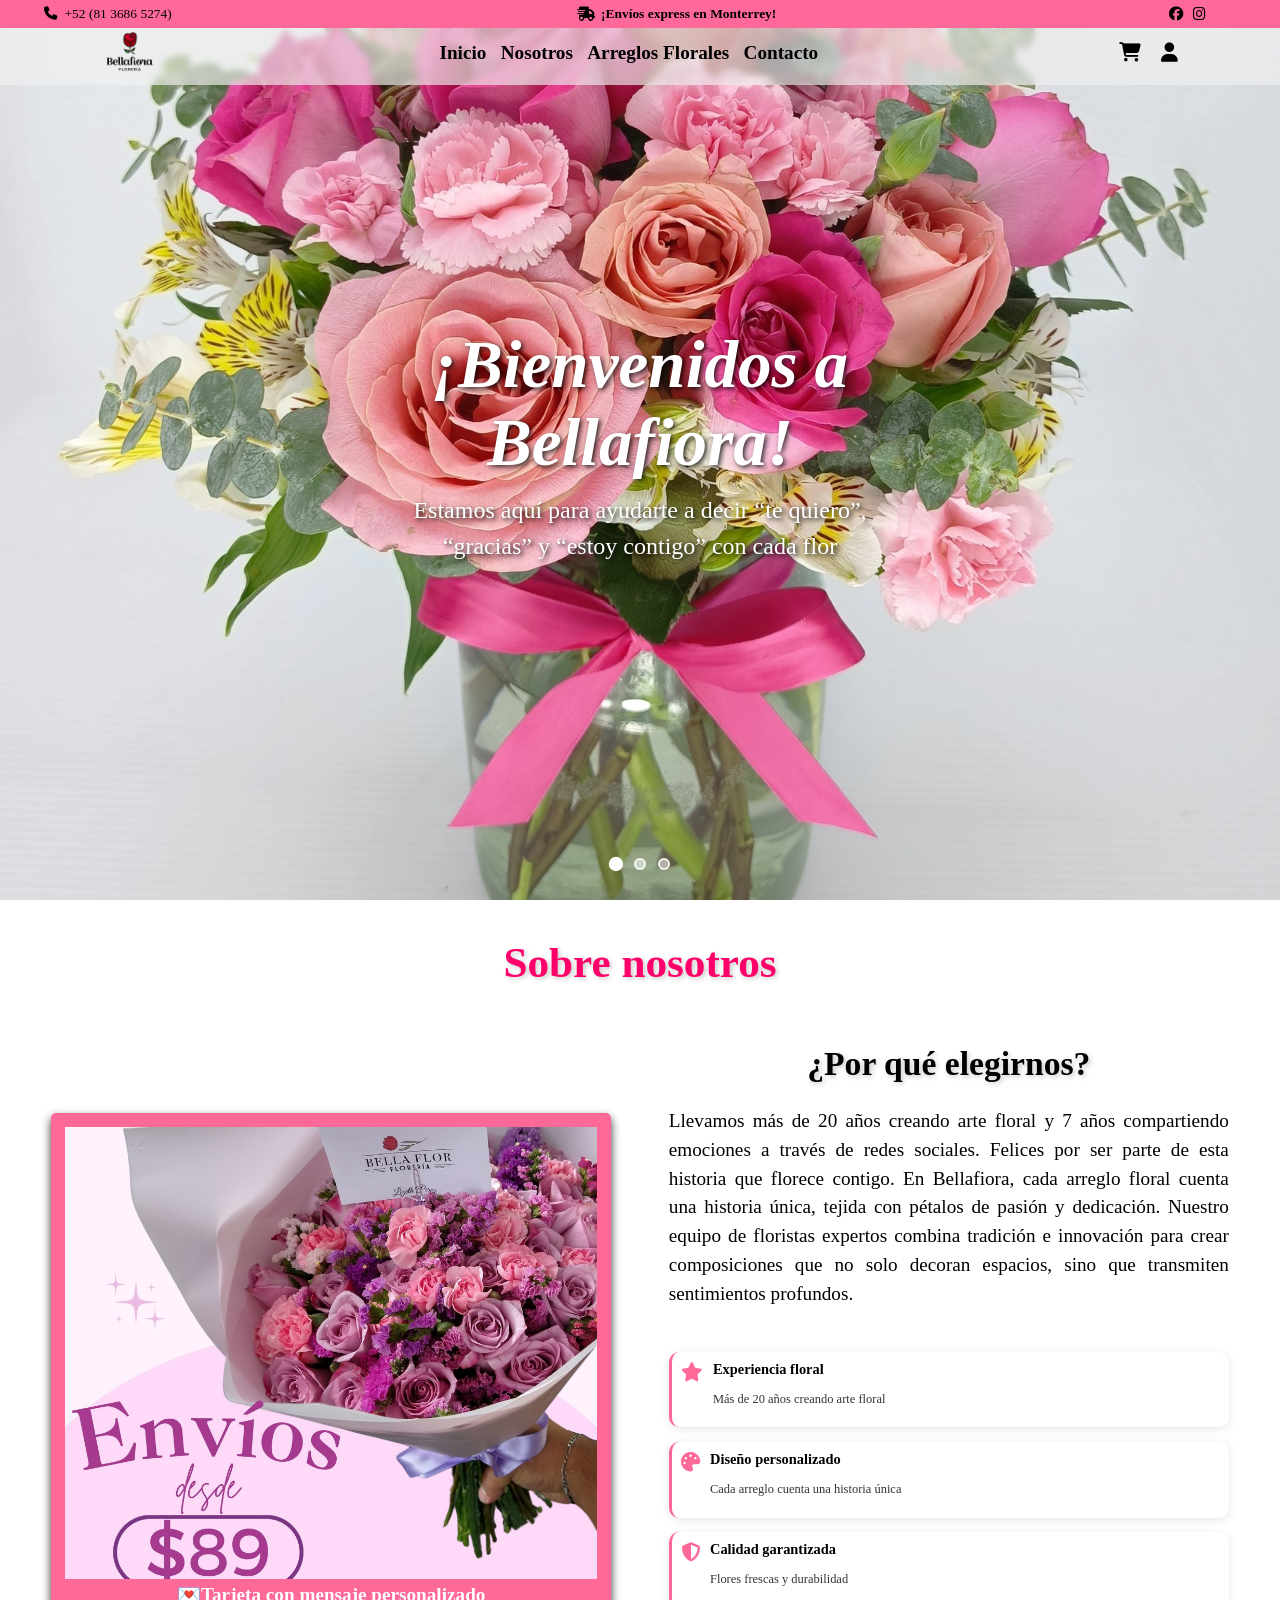
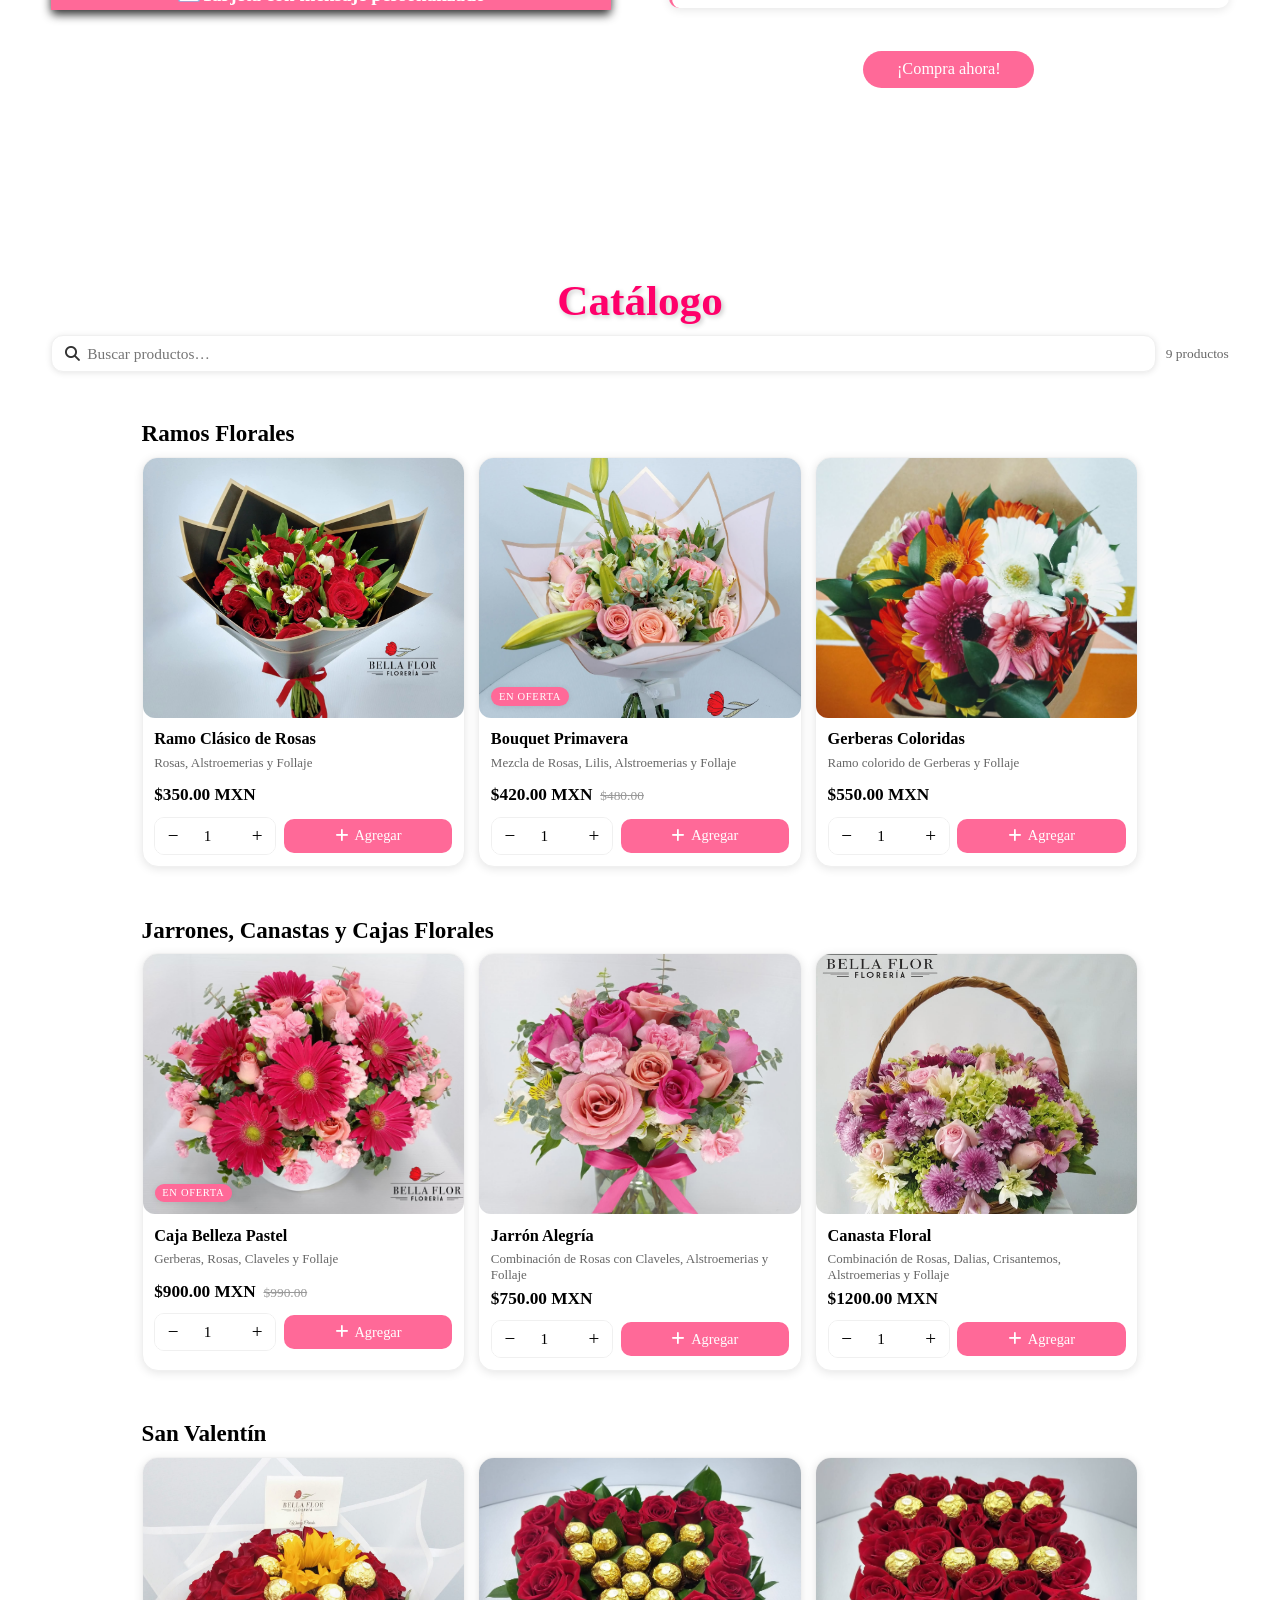
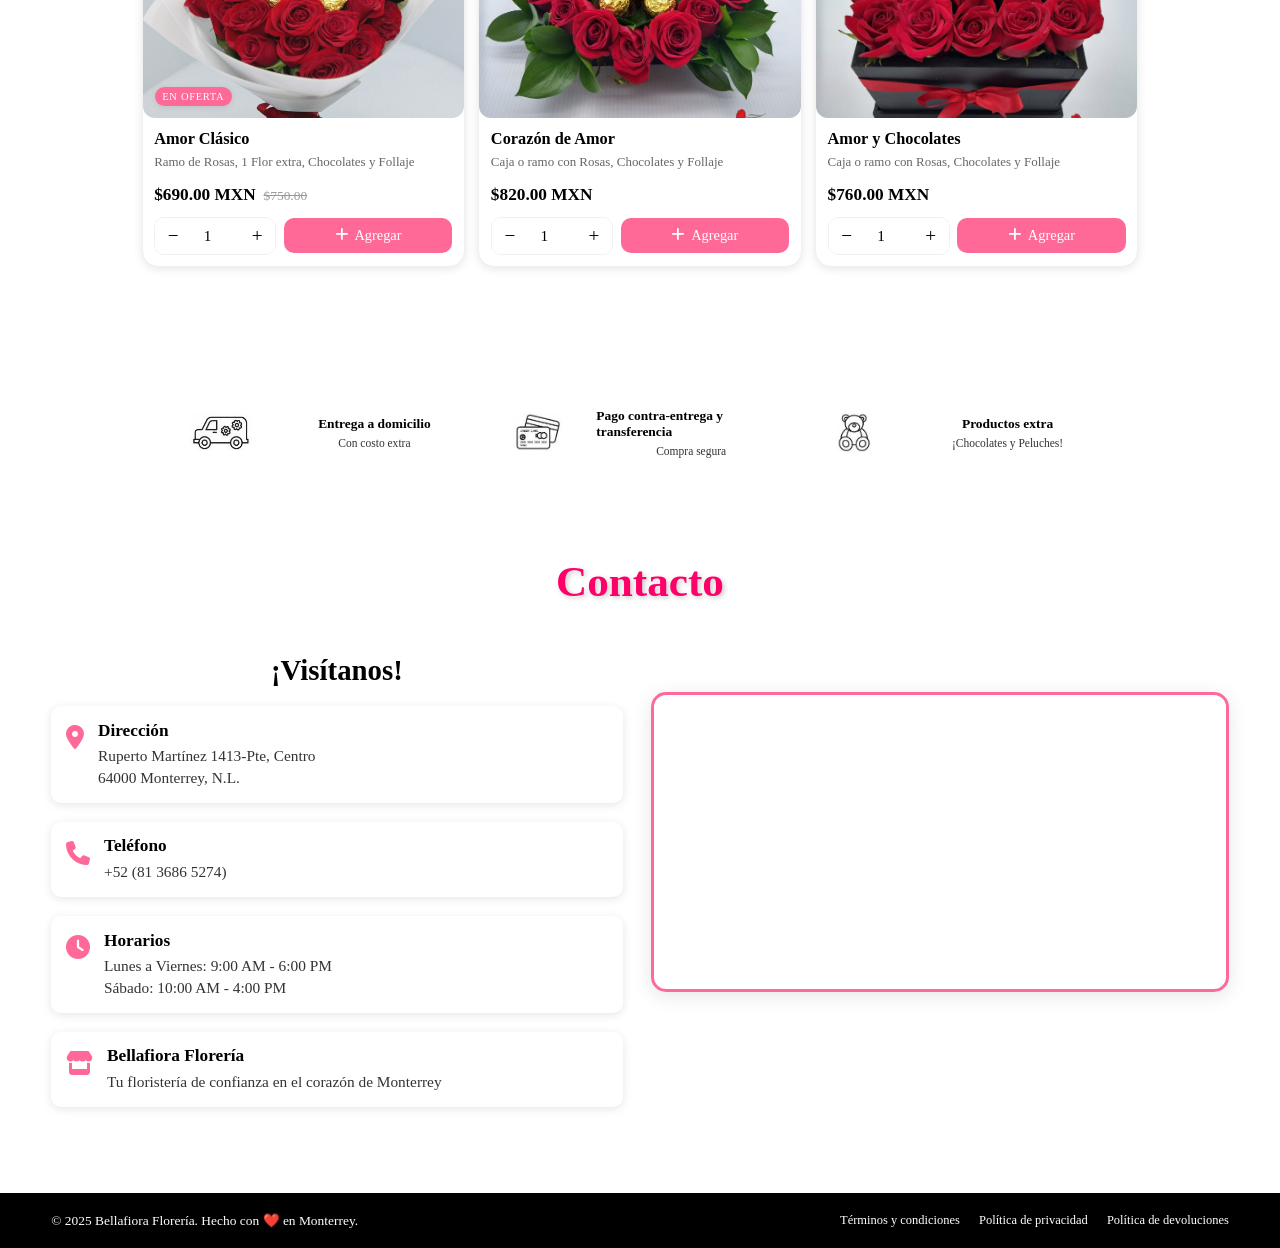
<file: index.html>
<!DOCTYPE html>
<html lang="es">
<head>
  <meta charset="UTF-8">
  <meta name="viewport" content="width=device-width, initial-scale=1.0">
  <title>Bellafiora | Florería</title>
  <link rel="icon" type="image/svg+xml" href="Imágenes/Inicio/Bellafiora_logo.png">
  <link rel="stylesheet" href="https://cdnjs.cloudflare.com/ajax/libs/font-awesome/6.7.2/css/all.min.css">
  <!-- CSS combinados -->
  <link rel="stylesheet" href="CSS/inicio.css">
  <link rel="stylesheet" href="CSS/catalago.css">
  <!-- JS combinados -->
  <script src="JS/inicio.js" defer></script>
  <script src="JS/catalogo.js" defer></script>
  <script src="JS/carrito.js" defer></script>
  <script src="JS/auth.js" defer></script>
  <link rel="stylesheet" href="CSS/auth.css">

</head>
<!-- MODAL LOGIN / REGISTRO -->
<div class="auth-modal hidden" id="authModal">
  <div class="auth-modal-backdrop"></div>

  <div class="auth-modal-dialog">
    <button class="auth-close" id="authCloseBtn" type="button">
      <i class="fas fa-times"></i>
    </button>

    <h2 class="auth-title">Mi cuenta</h2>

    <div class="auth-tabs">
      <button class="auth-tab auth-tab-active" data-auth-tab="login">Iniciar sesión</button>
      <button class="auth-tab" data-auth-tab="signup">Crear cuenta</button>
    </div>

    <!-- LOGIN -->
    <form id="loginForm" class="auth-form auth-form-active">
      <div class="auth-group">
        <label for="loginEmail">Correo electrónico</label>
        <input type="email" id="loginEmail" placeholder="ejemplo@correo.com" required>
      </div>
      <div class="auth-group">
        <label for="loginPassword">Contraseña</label>
        <input type="password" id="loginPassword" placeholder="Tu contraseña" required>
      </div>
      <p class="auth-msg" id="loginMsg"></p>
      <button type="submit" class="auth-btn-primary">Entrar</button>
    </form>

    <!-- SIGN UP -->
    <form id="signupForm" class="auth-form">
      <div class="auth-group">
        <label for="signupName">Nombre completo</label>
        <input type="text" id="signupName" placeholder="Ej: María García López" required>
      </div>
      <div class="auth-group">
        <label for="signupEmail">Correo electrónico</label>
        <input type="email" id="signupEmail" placeholder="ejemplo@correo.com" required>
      </div>
      <div class="auth-group">
        <label for="signupPassword">Contraseña</label>
        <input type="password" id="signupPassword" placeholder="Mínimo 6 caracteres" required>
      </div>
      <p class="auth-msg" id="signupMsg"></p>
      <button type="submit" class="auth-btn-primary">Crear cuenta</button>
    </form>
  </div>
</div>

<body class="inicio">
<body>
  <!-- BANNER SUPERIOR -->
  <div class="banner">
    <div class="banner-content">
      <div class="content-info">
        <p><i class="fa-solid fa-phone"></i> +52 (81 3686 5274)</p>
      </div>
      <p class="envio-express"><i class="fas fa-shipping-fast"></i> ¡Envíos express en Monterrey!</p>
      <div class="social-links">
        <a href="https://www.facebook.com/share/1H35dWxqw6/" class="btn-social-link"><i class="fa-brands fa-facebook"></i></a>
        <a href="https://www.instagram.com/bellafioramty?igsh=MW5zd25jbzZoNHFjeA==" class="btn-social-link"><i class="fa-brands fa-instagram"></i></a>
      </div>
    </div>
  </div>

  <!-- MENÚ Y NAVEGACIÓN -->
  <header>
    <input type="checkbox" id="toggler">
    <label for="toggler" class="fas fa-bars"></label>

    <a href="#home" class="logofloreria"><img src="Imágenes/Inicio/Bellafiora_logo.png"></a>

    <nav class="navbar">
      <a href="#home">Inicio</a>
      <a href="#about">Nosotros</a>

      <div class="dropdown">
        <button class="dropdown-btn" type="button" aria-expanded="false">Arreglos Florales</button>
        <div class="dropdown-content" role="menu">
          <a href="#ramos-florales" role="menuitem">Ramos Florales</a>
          <a href="#jarrones-canastas-y-cajas-florales" role="menuitem">Jarrones, Canastas y Cajas Florales</a>
          <a href="#san-valentin" role="menuitem">San Valentín</a>
        </div>
      </div>

      <a href="#Contacto">Contacto</a>
    </nav>

 <div class="icons">
  <a id="cart-icon" href="carrito.html" class="fas fa-shopping-cart" aria-label="Carrito">
    <span id="cartBadge"></span>
  </a>
  <a href="#" class="fas fa-user" aria-label="Cuenta" id="headerUserBtn"></a>
  <span id="headerUserLabel" style="display:none; font-size:1.4rem; margin-left:0.5rem;"></span>
  <button id="logoutBtn" style="display:none; font-size:1.2rem; margin-left:0.5rem; background:none; border:none; cursor:pointer;">
    Cerrar sesión
  </button>
</div>



  </header>

  <!-- INICIO SECTION -->
  <section class="home" id="home">
    <div class="carousel-background">
      <div class="slide active">
        <img src="Imágenes/Inicio/Fondo 1.jpg" alt="Fondo 1 arreglos florales">
      </div>
      <div class="slide">
        <img src="Imágenes/Inicio/Fondo 2.jpg" alt="Fondo 2 arreglos florales">
      </div>
      <div class="slide">
        <img src="Imágenes/Inicio/Fondo 3.jpg" alt="Fondo 3 arreglos florales">
      </div>
    </div>
    <div class="carousel-indicators">
      <span class="indicator active" data-slide="0"></span>
      <span class="indicator" data-slide="1"></span>
      <span class="indicator" data-slide="2"></span>
    </div>

    <div class="content">
      <h3><em>¡Bienvenidos a Bellafiora!</em></h3>
      <p>Estamos aquí para ayudarte a decir “te quiero”, “gracias” y “estoy contigo” con cada flor</p>
    </div>
  </section>

  <!-- NOSOTROS SECTION -->
  <section class="about" id="about">
    <h1 class="heading"><span>Sobre nosotros</span></h1>
    <div class="row">
      <div class="imagen-container">
        <img src="Imágenes/Inicio/Ramo de flores.jpg">
        <h3>💌Tarjeta con mensaje personalizado</h3>
      </div>
      <div class="content">
        <h3>¿Por qué elegirnos?</h3>
        <p>Llevamos más de 20 años creando arte floral y 7 años compartiendo emociones a través de redes sociales.
        Felices por ser parte de esta historia que florece contigo. En Bellafiora, cada arreglo floral cuenta una historia única, tejida con pétalos de pasión y dedicación. 
        Nuestro equipo de floristas expertos combina tradición e innovación para crear composiciones que no solo decoran espacios, sino que transmiten sentimientos profundos.
        </p>

        <div class="features-list">
          <div class="feature-item">
            <i class="fas fa-star"></i>
            <div class="feature-text">
              <strong>Experiencia floral</strong>
              <span>Más de 20 años creando arte floral</span>
            </div>
          </div>
          <div class="feature-item">
            <i class="fas fa-palette"></i>
            <div class="feature-text">
              <strong>Diseño personalizado</strong>
              <span>Cada arreglo cuenta una historia única</span>
            </div>
          </div>
          <div class="feature-item">
            <i class="fas fa-shield-alt"></i>
            <div class="feature-text">
              <strong>Calidad garantizada</strong>
              <span>Flores frescas y durabilidad</span>
            </div>
          </div>
        </div>

        <a href="#catalogo" class="btn">¡Compra ahora!</a>
      </div>
    </div>
  </section>

  <!-- CATÁLOGO SECTION -->
  <main class="catalogo" id="catalogo">
    <h1 class="page-title">Catálogo</h1>

    <div class="catalogo-toolbar">
      <div class="buscador" role="search">
        <i class="fa-solid fa-magnifying-glass"></i>
        <input id="searchInput" type="search" placeholder="Buscar productos…" aria-label="Buscar productos" />
      </div>
      <div class="toolbar-meta">
        <span id="countLabel">0 productos</span>
      </div>
    </div>

    <div class="catalogo-layout">
      <section id="productGrid" aria-live="polite" aria-busy="false">
        <!-- Tarjetas por JS -->
      </section>
    </div>
  </main>

  <!-- TEMPLATE DE TARJETA -->
  <template id="tplCard">
    <article class="card">
      <div class="card-img-wrap">
        <img class="card-img" alt="" />
        <span class="badge-oferta" hidden>EN OFERTA</span>
      </div>
      <div class="card-body">
        <h4 class="card-title"></h4>
        <p class="card-desc"></p>
        <div class="card-price-row">
          <span class="card-price"></span>
          <span class="card-price-old" hidden></span>
        </div>
        <div class="card-cta">
          <div class="qty" aria-label="Cantidad">
            <button class="qty-btn" data-act="minus" aria-label="Disminuir">−</button>
            <input class="qty-input" type="number" min="1" value="1" inputmode="numeric" aria-label="Cantidad" />
            <button class="qty-btn" data-act="plus" aria-label="Aumentar">+</button>
          </div>
          <button class="btn-add" type="button"><i class="fa-solid fa-plus"></i> Agregar</button>
        </div>
      </div>
    </article>
  </template>

  <!-- ICONOS - ENVÍO, PAGO Y PRODUCTOS EXTRA -->
  <section class="icons-container">
    <div class="icons">
      <img src="Imágenes/Inicio/icono 1.jpg" alt="Entrega a domicilio">
      <div class="content-info">
        <h3>Entrega a domicilio</h3>
        <span>Con costo extra</span>
      </div>
    </div>
    <div class="icons">
      <img src="Imágenes/Inicio/icono 2.jpg" alt="Pago contra-entrega y transferencia">
      <div class="content-info">
        <h3>Pago contra-entrega y transferencia</h3>
        <span>Compra segura</span>
      </div>
    </div>
    <div class="icons">
      <img src="Imágenes/Inicio/icono 3.jpg" alt="Productos extra">
      <div class="content-info">
        <h3>Productos extra</h3>
        <span>¡Chocolates y Peluches!</span>
      </div>
    </div>
  </section>

  <!-- CONTACTO SECTION -->
  <section class="contact" id="Contacto">
    <h1 class="heading"><span>Contacto</span></h1>
    <div class="row">
      <div class="contact-info">
        <h3>¡Visítanos!</h3>
        <div class="info-item">
          <i class="fas fa-map-marker-alt"></i>
          <div>
            <strong>Dirección</strong>
            <p>Ruperto Martínez 1413-Pte, Centro<br>64000 Monterrey, N.L.</p>
          </div>
        </div>
        <div class="info-item">
          <i class="fas fa-phone"></i>
          <div>
            <strong>Teléfono</strong>
            <p>+52 (81 3686 5274)</p>
          </div>
        </div>
        <div class="info-item">
          <i class="fas fa-clock"></i>
          <div>
            <strong>Horarios</strong>
            <p>Lunes a Viernes: 9:00 AM - 6:00 PM<br>Sábado: 10:00 AM - 4:00 PM</p>
          </div>
        </div>
        <div class="info-item">
          <i class="fas fa-store"></i>
          <div>
            <strong>Bellafiora Florería</strong>
            <p>Tu floristería de confianza en el corazón de Monterrey</p>
          </div>
        </div>
      </div>
      <div class="map-container">
        <iframe 
          src="https://www.google.com/maps/embed?pb=!1m18!1m12!1m3!1d3594.347476052902!2d-100.3221659243217!3d25.67283197718404!2m3!1f0!2f0!3f0!3m2!1i1024!2i768!4f13.1!3m3!1m2!1s0x8662bdf7c2c27c67%3A0x1a3924e90b13f0f8!2sBellafiora%20Florer%C3%ADa!5e0!3m2!1ses!2smx!4v1700000000000!5m2!1ses!2smx" 
          width="100%" height="100%" style="border:0;" allowfullscreen="" loading="lazy" referrerpolicy="no-referrer-when-downgrade">
        </iframe>
      </div>
    </div>
  </section>

<!-- FOOTER -->
  <footer class="checkout-footer">
    <div class="footer-content">
      <p>© 2025 Bellafiora Florería. Hecho con ❤️ en Monterrey.</p>
      <div class="footer-links">
        <a href="#">Términos y condiciones</a>
        <a href="#">Política de privacidad</a>
        <a href="#">Política de devoluciones</a>
      </div>
    </div>
  </footer>

</body>
</html>
</file>
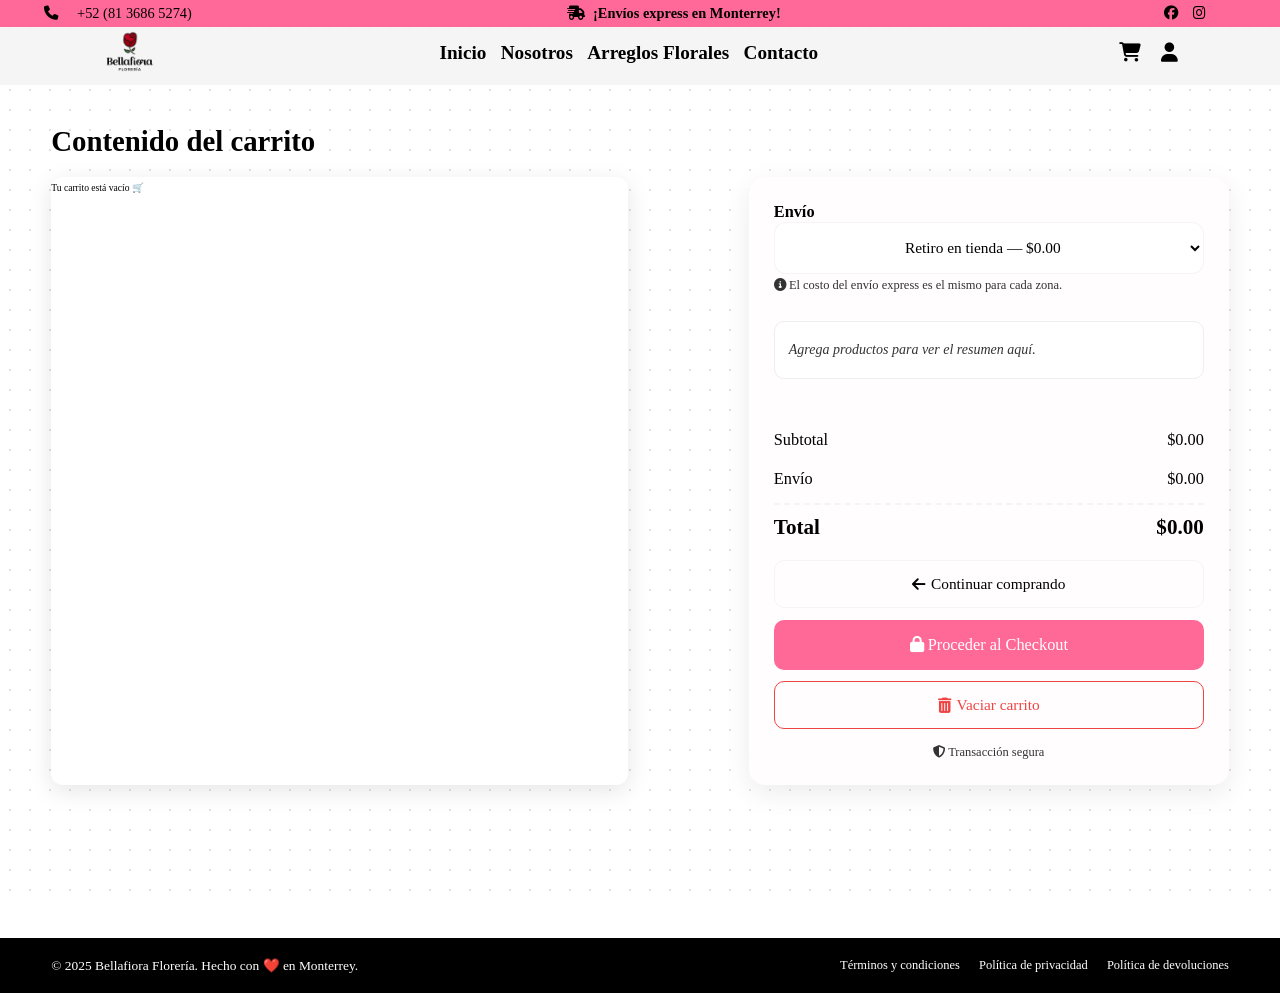
<file: carrito.html>
<!DOCTYPE html>
<html lang="es">
<head>
  <meta charset="UTF-8" />
  <meta name="viewport" content="width=device-width, initial-scale=1.0"/>
  <title>Bellafiora | Carrito</title>
  <link rel="icon" type="image/svg+xml" href="Imágenes/Inicio/Bellafiora_logo.png">
  <link rel="stylesheet" href="https://cdnjs.cloudflare.com/ajax/libs/font-awesome/6.7.2/css/all.min.css">
  <link rel="stylesheet" href="CSS/inicio.css"><!-- tu CSS base -->
  <link rel="stylesheet" href="CSS/carrito.css"><!-- estilos del carrito -->
  <script src="JS/carrito.js" defer></script><!-- lógica del carrito -->
</head>
<body class="carrito">

  <!-- BANNER -->
  <div class="banner">
    <div class="banner-content">
      <div class="content-info">
        <p><i class="fa-solid fa-phone"></i> +52 (81 3686 5274)</p>
      </div>
      <p class="envio-express"><i class="fas fa-shipping-fast"></i> ¡Envíos express en Monterrey!</p>
      <div class="social-links">
        <a href="https://www.facebook.com/share/1H35dWxqw6/" class="btn-social-link"><i class="fa-brands fa-facebook"></i></a>
        <a href="https://www.instagram.com/bellafioramty?igsh=MW5zd25jbzZoNHFjeA==" class="btn-social-link"><i class="fa-brands fa-instagram"></i></a>
      </div>
    </div>
  </div>

  <!-- HEADER -->
  <header>
    <input type="checkbox" id="toggler">
    <label for="toggler" class="fas fa-bars"></label>
    <a href="index.html" class="logofloreria"><img src="Imágenes/Inicio/Bellafiora_logo.png" alt="Bellafiora"></a>

    <nav class="navbar">
      <a href="index.html#home">Inicio</a>
      <a href="index.html#about">Nosotros</a>

      <div class="dropdown">
        <a href="index.html#catalogo" class="dropdown-btn">Arreglos Florales</a>
        <div class="dropdown-content">
          <a href="#">Ramos Florales</a>
          <a href="#">Jarrones, Canastas y Cajas</a>
          <a href="#">San Valentín</a>
        </div>
      </div>
      <a href="index.html#Contacto">Contacto</a>
    </nav>

   <div class="icons">
  <a id="cart-icon" href="carrito.html" class="fas fa-shopping-cart" aria-label="Carrito"></a>
  <a href="#" class="fas fa-user" aria-label="Cuenta" id="headerUserBtn"></a>
  <span id="headerUserLabel" style="display:none; font-size:1.4rem; margin-left:0.5rem;"></span>
  <button id="logoutBtn" style="display:none; font-size:1.2rem; margin-left:0.5rem; background:none; border:none; cursor:pointer;">
    Cerrar sesión
  </button>
</div>

  </header>

  <!-- MAIN: CARRITO -->
  <main class="cart-page">
    <h1 class="cart-title">Contenido del carrito</h1>

    <div class="cart-grid">
      <!-- LISTA DE PRODUCTOS -->
      <section class="cart-items">
        <!-- Los items se inyectan desde JS -->
      </section>

      <!-- RESUMEN / ENVÍO -->
      <aside class="cart-summary">
        <div class="shipping">
          <label for="shippingSelect">Envío</label>
          <select id="shippingSelect">
            <option value="0">Retiro en tienda — $0.00</option>
            <option value="89">Envío express — $89</option>
          </select>
          <small class="shipping-note">
            <i class="fa-solid fa-circle-info"></i>
            El costo del envío express es el mismo para cada zona.
          </small>
        </div>

        <!-- 🔹 Resumen compacto de artículos -->
        <div class="resumen-compacto">
          <ul id="resumen-items" class="resumen-items"></ul>
        </div>

        <div class="totals">
          <div class="row"><span>Subtotal</span><span id="subtotal">$0.00</span></div>
          <div class="row"><span>Envío</span><span id="shipCost">$0.00</span></div>
          <div class="row grand"><span>Total</span><span id="grandTotal">$0.00</span></div>
        </div>

        <div class="actions">
  <a href="index.html#ramos-florales" class="btn-ghost">
    <i class="fa-solid fa-arrow-left"></i> Continuar comprando
  </a>

  <button id="checkout" class="btn-primary">
    <i class="fa-solid fa-lock"></i> Proceder al Checkout
  </button>

  <!-- 🔹 Botón para vaciar carrito -->
  <button id="clearCart" class="btn-ghost btn-clear">
    <i class="fa-solid fa-trash-can"></i> Vaciar carrito
  </button>
</div>


        <div class="secure">
          <i class="fa-solid fa-shield-halved"></i> Transacción segura
        </div>
      </aside>
    </div>
  </main>

  <!-- FOOTER -->
  <footer class="checkout-footer">
    <div class="footer-content">
      <p>© 2025 Bellafiora Florería. Hecho con ❤️ en Monterrey.</p>
      <div class="footer-links">
        <a href="#">Términos y condiciones</a>
        <a href="#">Política de privacidad</a>
        <a href="#">Política de devoluciones</a>
      </div>
    </div>
  </footer>
  
</body>
</html>
</file>
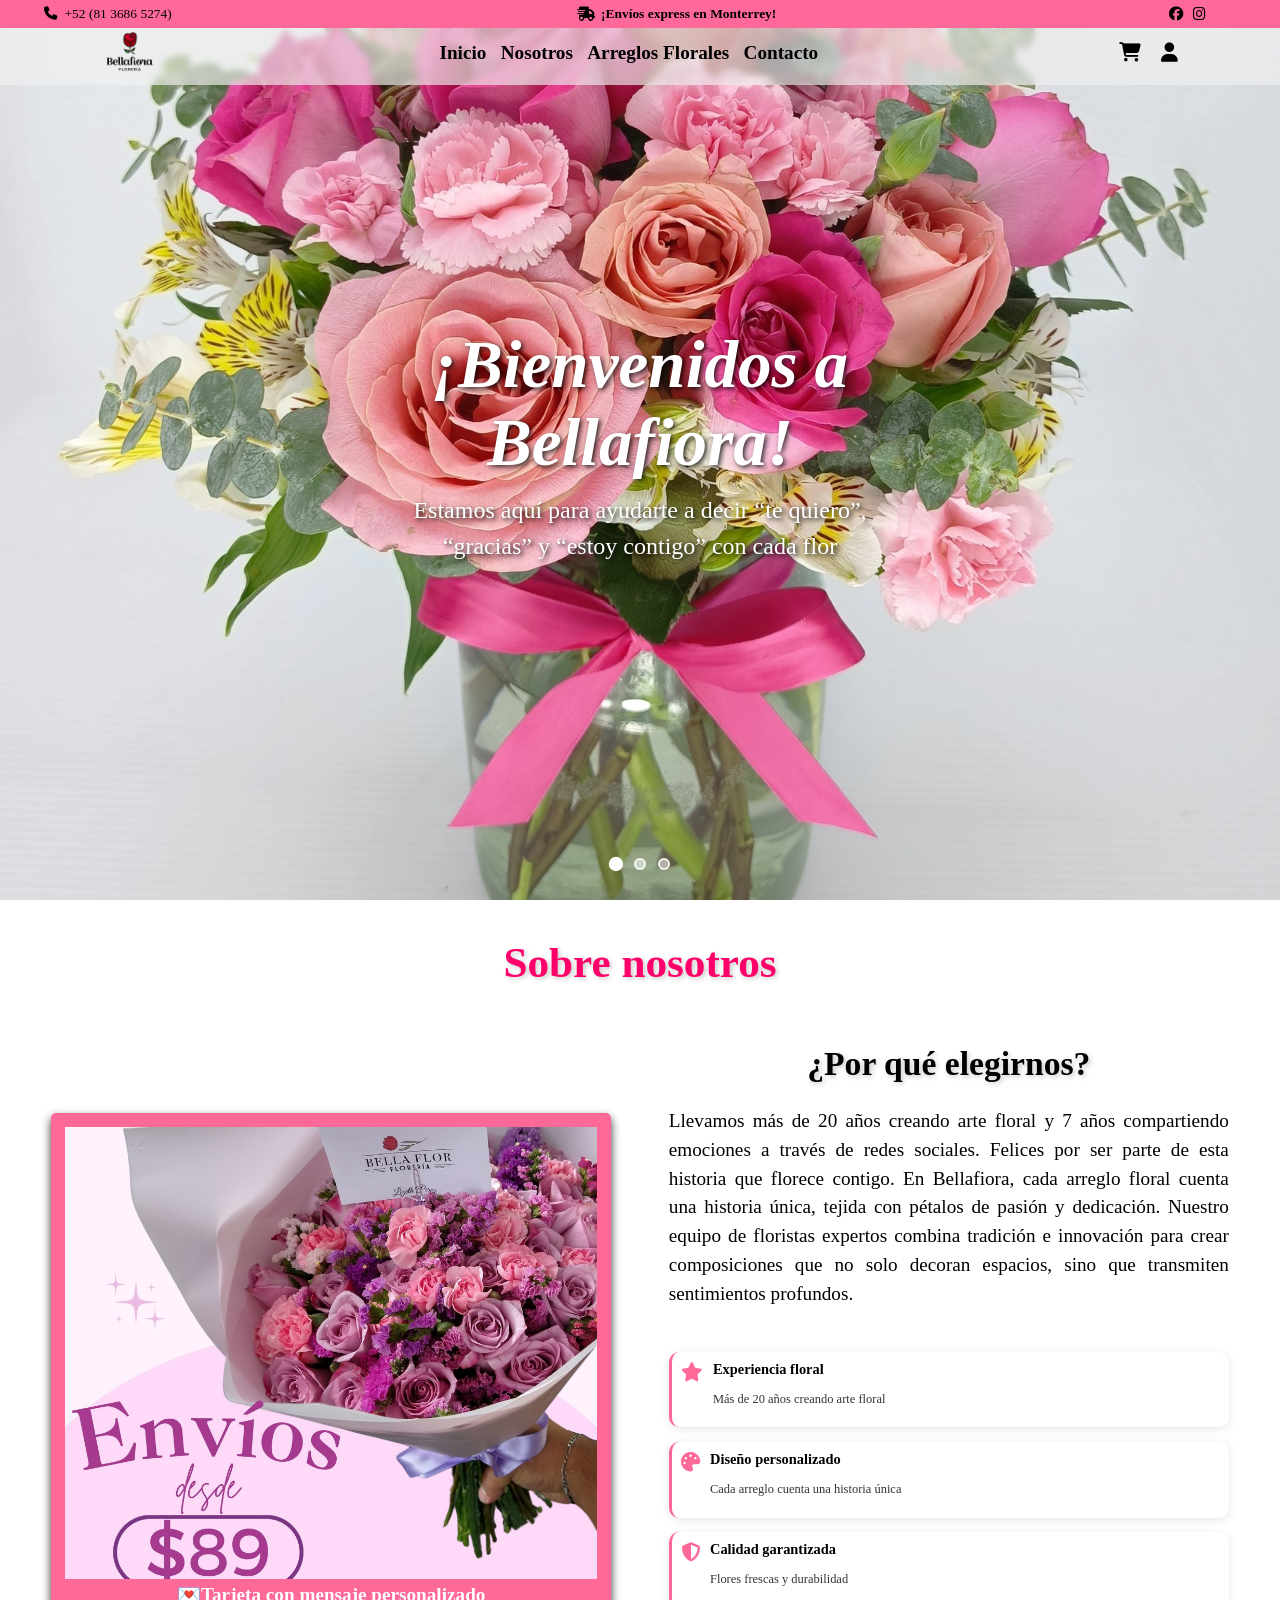
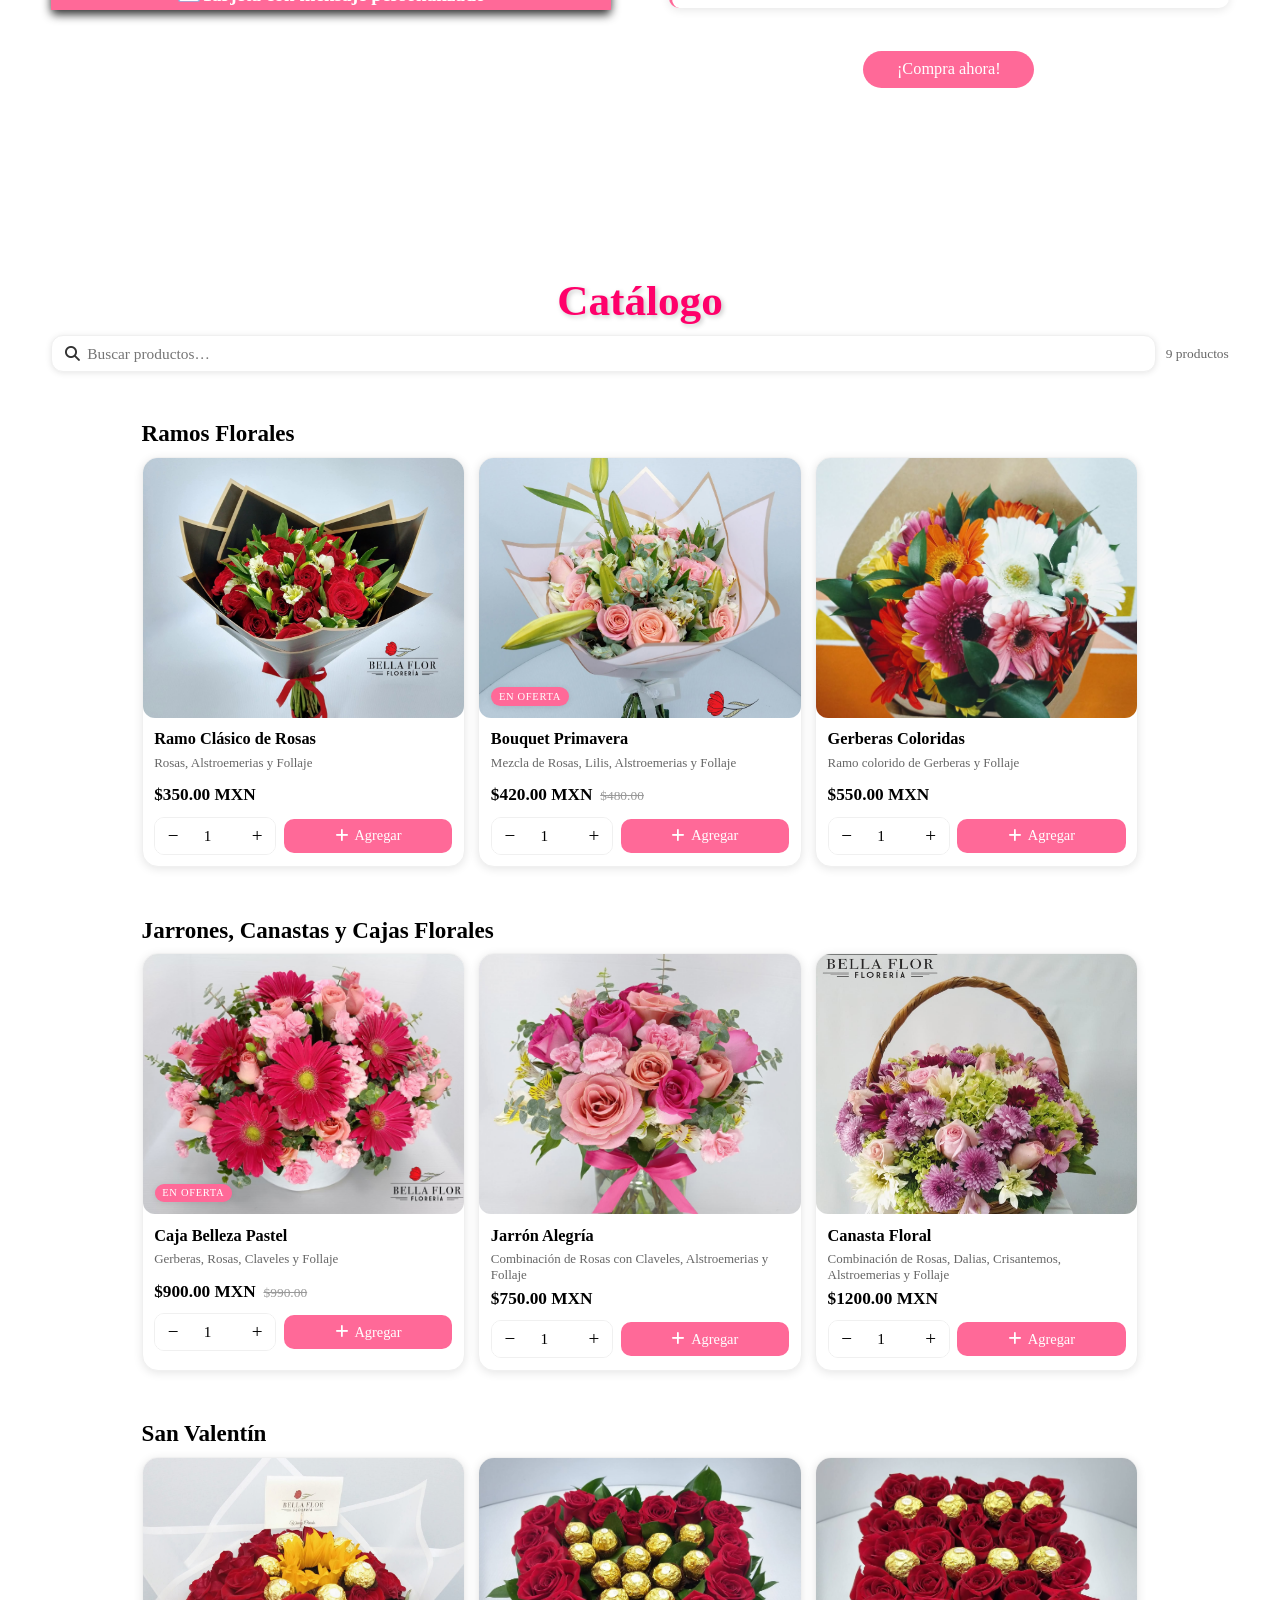
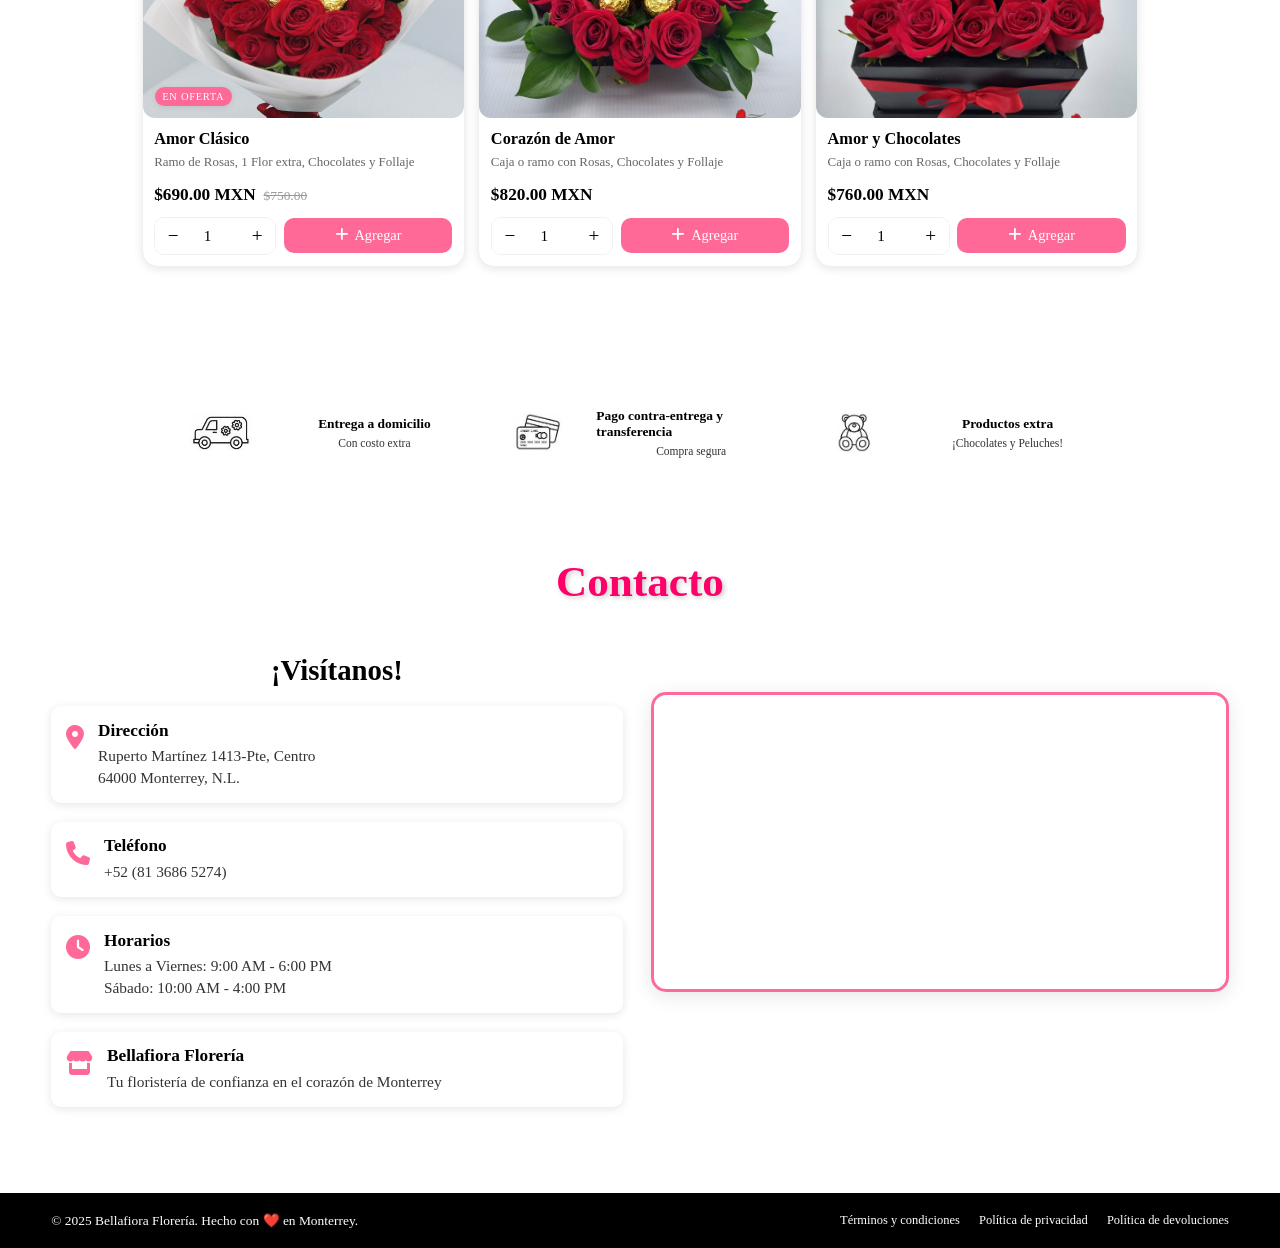
<file: checkout.html>
<!DOCTYPE html>
<html lang="es">
<head>
  <meta charset="UTF-8" />
  <meta name="viewport" content="width=device-width, initial-scale=1.0"/>
  <title>Bellafiora | Checkout</title>
  <link rel="icon" type="image/svg+xml" href="Imágenes/Inicio/Bellafiora_logo.png">
  <link rel="stylesheet" href="https://cdnjs.cloudflare.com/ajax/libs/font-awesome/6.7.2/css/all.min.css">
  <link rel="stylesheet" href="CSS/inicio.css">
  <link rel="stylesheet" href="CSS/checkout.css">
  <link rel="stylesheet" href="CSS/auth.css">

  <script src="JS/auth.js" defer></script>
  <script src="JS/checkout-page.js" defer></script>
</head>

<!-- MODAL LOGIN / REGISTRO -->
<div class="auth-modal hidden" id="authModal">
  <div class="auth-modal-backdrop"></div>

  <div class="auth-modal-dialog">
    <button class="auth-close" id="authCloseBtn" type="button">
      <i class="fas fa-times"></i>
    </button>

    <h2 class="auth-title">Mi cuenta</h2>

    <div class="auth-tabs">
      <button class="auth-tab auth-tab-active" data-auth-tab="login">Iniciar sesión</button>
      <button class="auth-tab" data-auth-tab="signup">Crear cuenta</button>
    </div>

    <!-- LOGIN -->
    <form id="loginForm" class="auth-form auth-form-active">
      <div class="auth-group">
        <label for="loginEmail">Correo electrónico</label>
        <input type="email" id="loginEmail" placeholder="ejemplo@correo.com" required>
      </div>
      <div class="auth-group">
        <label for="loginPassword">Contraseña</label>
        <input type="password" id="loginPassword" placeholder="Tu contraseña" required>
      </div>
      <p class="auth-msg" id="loginMsg"></p>
      <button type="submit" class="auth-btn-primary">Entrar</button>
    </form>

    <!-- SIGN UP -->
    <form id="signupForm" class="auth-form">
      <div class="auth-group">
        <label for="signupName">Nombre completo</label>
        <input type="text" id="signupName" placeholder="Ej: María García López" required>
      </div>
      <div class="auth-group">
        <label for="signupEmail">Correo electrónico</label>
        <input type="email" id="signupEmail" placeholder="ejemplo@correo.com" required>
      </div>
      <div class="auth-group">
        <label for="signupPassword">Contraseña</label>
        <input type="password" id="signupPassword" placeholder="Mínimo 6 caracteres" required>
      </div>
      <p class="auth-msg" id="signupMsg"></p>
      <button type="submit" class="auth-btn-primary">Crear cuenta</button>
    </form>
  </div>
</div>


<body class="checkout-page">

  <!-- BANNER -->
  <div class="banner">
    <div class="banner-content">
      <div class="content-info">
        <p><i class="fa-solid fa-phone"></i> +52 (81 3686 5274)</p>
      </div>
      <p class="envio-express"><i class="fas fa-shipping-fast"></i> ¡Envíos express en Monterrey!</p>
      <div class="social-links">
        <a href="https://www.facebook.com/share/1H35dWxqw6/" class="btn-social-link"><i class="fa-brands fa-facebook"></i></a>
        <a href="https://www.instagram.com/bellafioramty?igsh=MW5zd25jbzZoNHFjeA==" class="btn-social-link"><i class="fa-brands fa-instagram"></i></a>
      </div>
    </div>
  </div>

  <!-- HEADER -->
  <header>
    <input type="checkbox" id="toggler">
    <label for="toggler" class="fas fa-bars"></label>
    <a href="index.html" class="logofloreria"><img src="Imágenes/Inicio/Bellafiora_logo.png" alt="Bellafiora"></a>

    <nav class="navbar">
      <a href="index.html#home">Inicio</a>
      <a href="index.html#about">Nosotros</a>
      <div class="dropdown">
        <a href="index.html#catalogo" class="dropdown-btn">Arreglos Florales</a>
        <div class="dropdown-content">
          <a href="#">Ramos Florales</a>
          <a href="#">Jarrones, Canastas y Cajas</a>
          <a href="#">San Valentín</a>
        </div>
      </div>
      <a href="index.html#Contacto">Contacto</a>
    </nav>

    <div class="icons">
  <a id="cart-icon" href="carrito.html" class="fas fa-shopping-cart" aria-label="Carrito">
    <span id="cartBadge"></span>
  </a>
  <a href="#" class="fas fa-user" aria-label="Cuenta" id="headerUserBtn"></a>
  <span id="headerUserLabel" style="display:none; font-size:1.4rem; margin-left:0.5rem;"></span>
  <button id="logoutBtn" style="display:none; font-size:1.2rem; margin-left:0.5rem; background:none; border:none; cursor:pointer;">
    Cerrar sesión
  </button>
</div>


  </header>

  <!-- CHECKOUT MAIN -->
  <main class="checkout-main">
    <div class="checkout-container">
      
      <!-- PROGRESS STEPS -->
      <div class="checkout-progress">
        <div class="progress-step active" data-step="1">
          <div class="step-number">1</div>
          <span class="step-label">Información</span>
        </div>
        <div class="progress-line"></div>
        <div class="progress-step" data-step="2">
          <div class="step-number">2</div>
          <span class="step-label">Entrega</span>
        </div>
        <div class="progress-line"></div>
        <div class="progress-step" data-step="3">
          <div class="step-number">3</div>
          <span class="step-label">Pago</span>
        </div>
      </div>

      <div class="checkout-grid">
        <!-- LEFT COLUMN: FORMS -->
        <div class="checkout-forms">
          
          <!-- STEP 1: INFORMACIÓN PERSONAL -->
          <section class="checkout-section active" data-section="1">
            <div class="section-header">
              <h2><i class="fas fa-user"></i> Información Personal</h2>
              <p>Completa tus datos para continuar</p>
            </div>
            <form class="checkout-form" id="formPersonal">
              <div class="form-row">
                <div class="form-group">
                  <label for="nombre">Nombre completo <span class="required">*</span></label>
                  <input type="text" id="nombre" name="nombre" required placeholder="Ej: María García López">
                </div>
              </div>
              
              <div class="form-row two-cols">
                <div class="form-group">
                  <label for="email">Correo electrónico <span class="required">*</span></label>
                  <input type="email" id="email" name="email" required placeholder="ejemplo@correo.com">
                </div>
                <div class="form-group">
                  <label for="telefono">Teléfono <span class="required">*</span></label>
                  <input type="tel" id="telefono" name="telefono" required placeholder="81 1234 5678">
                </div>
              </div>

              <div class="form-group">
                <label for="mensaje">Mensaje para la tarjeta (opcional)</label>
                <textarea id="mensaje" name="mensaje" rows="3" maxlength="200" placeholder="Escribe un mensaje personalizado para tu arreglo floral..."></textarea>
                <small class="char-count"><span id="charCount">0</span>/200 caracteres</small>
              </div>

              <div class="form-actions">
                <button type="button" class="btn btn-secondary" onclick="window.location.href='carrito.html'">
                  <i class="fas fa-arrow-left"></i> Volver al carrito
                </button>
                <button type="submit" class="btn btn-primary">
                  Continuar <i class="fas fa-arrow-right"></i>
                </button>
              </div>
            </form>
          </section>

          <!-- STEP 2: INFORMACIÓN DE ENTREGA -->
          <section class="checkout-section" data-section="2">
            <div class="section-header">
              <h2><i class="fas fa-truck"></i> Información de Entrega</h2>
              <p>¿Dónde quieres recibir tu pedido?</p>
            </div>
            <form class="checkout-form" id="formEntrega">
              
              <div class="delivery-options">
                <label class="delivery-option">
                  <input type="radio" name="deliveryType" value="home" checked>
                  <div class="option-card">
                    <i class="fas fa-home"></i>
                    <div>
                      <strong>Entrega a domicilio</strong>
                      <span>Envío express en Monterrey</span>
                    </div>
                    <span class="price">$89</span>
                  </div>
                </label>
                <label class="delivery-option">
                  <input type="radio" name="deliveryType" value="pickup">
                  <div class="option-card">
                    <i class="fas fa-store"></i>
                    <div>
                      <strong>Recoger en tienda</strong>
                      <span>Gratis - Ruperto Martínez 1413-Pte</span>
                    </div>
                    <span class="price">$0</span>
                  </div>
                </label>
              </div>

              <div id="addressFields">
                <div class="form-group">
                  <label for="calle">Calle y número <span class="required">*</span></label>
                  <input type="text" id="calle" name="calle" required placeholder="Ej: Av. Constitución 123">
                </div>

                <div class="form-row two-cols">
                  <div class="form-group">
                    <label for="colonia">Colonia <span class="required">*</span></label>
                    <input type="text" id="colonia" name="colonia" required placeholder="Ej: Centro">
                  </div>
                  <div class="form-group">
                    <label for="cp">Código Postal <span class="required">*</span></label>
                    <input type="text" id="cp" name="cp" required placeholder="64000" maxlength="5">
                  </div>
                </div>

                <div class="form-row two-cols">
                  <div class="form-group">
                    <label for="ciudad">Ciudad <span class="required">*</span></label>
                    <input type="text" id="ciudad" name="ciudad" value="Monterrey" required>
                  </div>
                  <div class="form-group">
                    <label for="estado">Estado <span class="required">*</span></label>
                    <input type="text" id="estado" name="estado" value="Nuevo León" required>
                  </div>
                </div>

                <div class="form-group">
                  <label for="referencias">Referencias de entrega (opcional)</label>
                  <input type="text" id="referencias" name="referencias" placeholder="Ej: Casa blanca con portón negro">
                </div>

                <div class="form-group">
                  <label for="fechaEntrega">Fecha de entrega <span class="required">*</span></label>
                  <input type="date" id="fechaEntrega" name="fechaEntrega" required>
                </div>

                <div class="form-group">
                  <label for="horaEntrega">Horario preferido <span class="required">*</span></label>
                  <select id="horaEntrega" name="horaEntrega" required>
                    <option value="">Selecciona un horario</option>
                    <option value="9-12">9:00 AM - 12:00 PM</option>
                    <option value="12-15">12:00 PM - 3:00 PM</option>
                    <option value="15-18">3:00 PM - 6:00 PM</option>
                  </select>
                </div>
              </div>

              <div class="form-actions">
                <button type="button" class="btn btn-secondary" id="backToStep1">
                  <i class="fas fa-arrow-left"></i> Atrás
                </button>
                <button type="submit" class="btn btn-primary">
                  Continuar <i class="fas fa-arrow-right"></i>
                </button>
              </div>
            </form>
          </section>

          <!-- STEP 3: MÉTODO DE PAGO -->
          <section class="checkout-section" data-section="3">
            <div class="section-header">
              <h2><i class="fas fa-credit-card"></i> Método de Pago</h2>
              <p>Elige cómo quieres pagar tu pedido</p>
            </div>
            <form class="checkout-form" id="formPago">
              
              <div class="payment-methods">
                <label class="payment-method">
                  <input type="radio" name="paymentMethod" value="transferencia" checked>
                  <div class="method-card">
                    <i class="fas fa-university"></i>
                    <div class="method-info">
                      <strong>Transferencia bancaria</strong>
                      <span>BBVA, Banorte, HSBC</span>
                    </div>
                  </div>
                </label>

                <label class="payment-method">
                  <input type="radio" name="paymentMethod" value="efectivo">
                  <div class="method-card">
                    <i class="fas fa-money-bill-wave"></i>
                    <div class="method-info">
                      <strong>Pago contra entrega</strong>
                      <span>Efectivo o terminal al recibir</span>
                    </div>
                  </div>
                </label>

                <label class="payment-method">
                  <input type="radio" name="paymentMethod" value="tarjeta">
                  <div class="method-card">
                    <i class="fas fa-credit-card"></i>
                    <div class="method-info">
                      <strong>Tarjeta de crédito/débito</strong>
                      <span>Visa, Mastercard, American Express</span>
                    </div>
                  </div>
                </label>
              </div>

              <div id="cardFields" style="display: none;">
                <div class="form-group">
                  <label for="cardNumber">Número de tarjeta <span class="required">*</span></label>
                  <input type="text" id="cardNumber" name="cardNumber" placeholder="1234 5678 9012 3456" maxlength="19">
                </div>

                <div class="form-row two-cols">
                  <div class="form-group">
                    <label for="cardExpiry">Fecha de expiración <span class="required">*</span></label>
                    <input type="text" id="cardExpiry" name="cardExpiry" placeholder="MM/AA" maxlength="5">
                  </div>
                  <div class="form-group">
                    <label for="cardCvv">CVV <span class="required">*</span></label>
                    <input type="text" id="cardCvv" name="cardCvv" placeholder="123" maxlength="4">
                  </div>
                </div>

                <div class="form-group">
                  <label for="cardName">Nombre del titular <span class="required">*</span></label>
                  <input type="text" id="cardName" name="cardName" placeholder="Como aparece en la tarjeta">
                </div>
              </div>

              <div id="transferenciaInfo" class="info-box">
                <i class="fas fa-info-circle"></i>
                <div>
                  <strong>Datos para transferencia</strong>
                  <p>Recibirás los datos bancarios por correo para completar tu pago. El pedido se procesará una vez confirmemos tu transferencia.</p>
                </div>
              </div>

              <div class="terms-checkbox">
                <label>
                  <input type="checkbox" id="termsAccept" required>
                  <span>Acepto los <a href="#" target="_blank">términos y condiciones</a> y la <a href="#" target="_blank">política de privacidad</a></span>
                </label>
              </div>

              <div class="form-actions">
                <button type="button" class="btn btn-secondary" id="backToStep2">
                  <i class="fas fa-arrow-left"></i> Atrás
                </button>
                <button type="submit" class="btn btn-primary btn-large">
                  <i class="fas fa-check-circle"></i> Confirmar pedido
                </button>
              </div>
            </form>
          </section>

        </div>

        <!-- RIGHT COLUMN: RESUMEN -->
        <aside class="checkout-summary">
          <div class="summary-card">
            <h3><i class="fas fa-shopping-bag"></i> Resumen del pedido</h3>
            
            <div class="summary-items" id="summaryItems">
              <!-- Los productos se cargarán desde localStorage -->
            </div>

            <div class="summary-coupon">
              <input type="text" placeholder="Código de descuento" id="couponInput">
              <button type="button" class="btn-coupon" id="applyCoupon">Aplicar</button>
            </div>

            <div class="summary-totals">
              <div class="total-row">
                <span>Subtotal</span>
                <span id="summarySubtotal">$0.00</span>
              </div>
              <div class="total-row">
                <span>Envío</span>
                <span id="summaryShipping">$0.00</span>
              </div>
              <div class="total-row discount-row" id="discountRow" style="display: none;">
                <span>Descuento</span>
                <span id="summaryDiscount">-$0.00</span>
              </div>
              <div class="total-row grand-total">
                <span>Total</span>
                <span id="summaryTotal">$0.00</span>
              </div>
            </div>

            <div class="security-badges">
              <div class="badge-item">
                <i class="fas fa-shield-halved"></i>
                <span>Pago seguro</span>
              </div>
              <div class="badge-item">
                <i class="fas fa-truck-fast"></i>
                <span>Envío rápido</span>
              </div>
              <div class="badge-item">
                <i class="fas fa-award"></i>
                <span>Garantía de calidad</span>
              </div>
            </div>
          </div>

          <div class="help-card">
            <i class="fas fa-headset"></i>
            <div>
              <strong>¿Necesitas ayuda?</strong>
              <p>Llámanos al <a href="tel:+528136865274">81 3686 5274</a></p>
            </div>
          </div>
        </aside>

      </div>
    </div>
  </main>

  <!-- FOOTER -->
  <footer class="checkout-footer">
    <div class="footer-content">
      <p>© 2025 Bellafiora Florería. Hecho con ❤️ en Monterrey.</p>
      <div class="footer-links">
        <a href="#">Términos y condiciones</a>
        <a href="#">Política de privacidad</a>
        <a href="#">Política de devoluciones</a>
      </div>
    </div>
  </footer>

  <!-- MODAL DE CONFIRMACIÓN -->
  <div class="modal" id="confirmModal">
    <div class="modal-content">
      <div class="modal-success">
        <i class="fas fa-check-circle"></i>
        <h2>¡Pedido confirmado!</h2>
        <p>Gracias por tu compra. Hemos recibido tu pedido <strong>#<span id="orderNumber"></span></strong></p>
        <p>Te hemos enviado un correo de confirmación a <strong id="confirmEmail"></strong></p>
        <div class="modal-actions">
          <button class="btn btn-primary" onclick="window.location.href='index.html'">
            Volver al inicio
          </button>
          <button class="btn btn-secondary" onclick="window.print()">
            <i class="fas fa-print"></i> Imprimir confirmación
          </button>
        </div>
      </div>
    </div>
  </div>

</body>
</html>
</file>
<file: CSS/inicio.css>
:root {
  /* ========== PALETA DE COLORES ========== */
  --rosa: #ff6998;
  --negro: hsl(0, 0%, 0%);
  --rosafuerte: #ff006a;
  --blanco: #ffffff;
  --gris-claro: #f0f0f0;
  --gris-oscuro: #333333;
  --gris-transparente: #f0f0f0a8;
  --rosa-banner: #ff6999;
  --sombra-suave: rgba(0, 0, 0, 0.215);
  --sombra-media: rgba(0, 0, 0, 0.795);
  --sombra-clara: rgba(0, 0, 0, 0.1);
  --blanco-transparente: rgba(255, 255, 255, 0.5);
  --blanco-transparente-80: rgba(255, 255, 255, 0.8);
}

/* ========== RESET Y CONFIGURACIONES GLOBALES ========== */
* {
  margin: 0;
  padding: 0;
  box-sizing: border-box;
  font-family: Cambria, Cochin, Georgia, Times, 'Times New Roman', serif;
  outline: none;
  border: none;
  text-decoration: none;
  transition: .2s linear;
}

html {
  font-size: 60%;
  scroll-behavior: smooth;
  scroll-padding-top: 6rem;
  overflow-x: hidden;
}

section {
  padding: 1rem 4%;
}

/* ========== HEADER Y NAVEGACIÓN ========== */
header {
  position: fixed;
  top: 0;
  left: 0;
  right: 0;
  background-color: var(--gris-transparente);
  backdrop-filter: blur(3px);
  padding: 1rem 8%;
  display: flex;
  align-items: center;
  justify-content: space-between;
  z-index: 1000;
  height: 65px;
}

body.inicio header {
  top: 20px; /* header separado del banner solo en inicio */
}

body.carrito header {
  top: 20px; /* header pegado al top solo en carrito */
}


.logofloreria img {
  height: 55px;
  display: block;
}

.navbar {
  display: flex;
  justify-content: center;
  align-items: center;
  gap: 1.5rem;
  flex: 1;
}

.navbar a {
  color: var(--negro);
  font-size: 2rem;
  font-weight: bold;
  transition: color 0.3s ease;
}

.navbar a:hover {
  color: var(--rosafuerte);
}

.icons {
  margin-left: 2rem;
  display: flex;
  gap: 2rem;
}

.icons a {
  color: var(--negro);
  font-size: 2rem;
  transition: color 0.3s ease;
}

.icons a:hover {
  color: var(--rosafuerte);
}

.fa-bars {
  display: none;
}

#toggler {
  display: none;
}

/* ========== SUBMENÚ - ARREGLOS FLORALES ========== */
.dropdown {
  position: relative;
  display: inline-block;
}

.dropdown-btn {
  display: flex;
  align-items: center;
  gap: 0.5rem;
}

.dropdown-content {
  position: absolute;
  top: 100%;
  left: 0;
  background-color: var(--gris-transparente);
  min-width: 220px;
  box-shadow: 0 8px 16px var(--sombra-clara);
  border-radius: 0.5rem;
  opacity: 0;
  visibility: hidden;
  transform: translateY(-10px);
  transition: all 0.3s ease;
  z-index: 1000;
}

.dropdown:hover .dropdown-content {
  opacity: 1;
  visibility: visible;
  transform: translateY(0);
}

.dropdown-content a {
  display: block;
  padding: 1.2rem 1.5rem;
  color: var(--negro);
  font-size: 1.6rem;
  border-bottom: 1px solid var(--gris-transparente);
  backdrop-filter: blur(3px);
  transition: all 0.3s ease;
}

.dropdown-content a:last-child {
  border-bottom: none;
}

.dropdown-content a:hover {
  background: var(--rosa);
  color: var(--blanco);
  padding-left: 2rem;
}

/* ========== BANNER SUPERIOR ========== */
.banner {
  position: fixed;
  top: 0;
  left: 0;
  width: 100%;
  z-index: 1010;
  background: var(--rosa-banner);
  padding: 5px 0;
  margin-bottom: 1rem;
  
}

.banner-content {
  padding: 0 3%;
  display: flex;
  align-items: center;
  justify-content: space-between;
}

.content-info {
  display: flex;
  align-items: center;
  gap: 2rem;
  flex: 1;
}

.content-info p {
  display: flex;
  align-items: center;
  gap: 2rem;
  font-size: 1.5rem;
  color: var(--negro);
  padding-left: 3%;
}

.content-info p i {
  color: var(--negro);
}

.envio-express {
  font-weight: bold;
  color: var(--negro);
  font-size: 1.5rem;
  display: flex;
  align-items: center;
  gap: 0.8rem;
  flex: 5;
  justify-content: center;
  padding-right: 3%;
}

.envio-express i {
  color: var(--negro) !important;
  font-size: 1.5rem;
}

.social-links {
  display: flex;
  align-items: center;
  gap: 1.5rem;
  padding-right: 3%;
}

.social-links a {
  color: var(--negro);
}

.social-links a i {
  font-size: 1.5rem;
  color: var(--negro);
}

/* ========== SECCIÓN HOME/CARRUSEL ========== */
.home {
  position: relative;
  display: flex;
  align-items: center;
  justify-content: center;
  text-align: center;
  min-height: 100vh;
}

.carousel-background {
  position: absolute;
  top: 0;
  left: 0;
  width: 100%;
  height: 100%;
  z-index: -1;
  overflow: hidden;
}

.slide {
  position: absolute;
  top: 0;
  left: 0;
  width: 100%;
  height: 100%;
  opacity: 0;
  transition: opacity 1s ease-in-out;
}

.slide.active {
  opacity: 1;
}

.slide img {
  width: 100%;
  height: 100%;
  object-fit: cover;
}

.home .content {
  max-width: 50rem;
  position: relative;
  z-index: 1;
}

.content h3 {
  font-size: 7rem;
  color: var(--blanco);
  text-shadow: 2px 2px 5px var(--sombra-media);
}

.content span {
  font-size: 3rem;
  color: var(--rosa);
  padding: 1rem 0;
  line-height: 3.5;
  text-align: center;
}

.content p {
  font-size: 2.5rem;
  color: var(--blanco);
  text-shadow: 2px 2px 5px var(--negro);
  padding: 1rem 0;
  line-height: 1.5;
  text-align: center;
}

/* INDICADORES DEL CARRUSEL */
.carousel-indicators {
  position: absolute;
  bottom: 30px;
  left: 50%;
  transform: translateX(-50%);
  display: flex;
  gap: 12px;
  z-index: 10;
}

.indicator {
  width: 12px;
  height: 12px;
  border-radius: 50%;
  background: var(--blanco-transparente);
  border: 2px solid var(--blanco-transparente-80);
  cursor: pointer;
  transition: all 0.3s ease;
}

.indicator.active {
  background: var(--blanco);
  border-color: var(--blanco);
  transform: scale(1.2);
}

.indicator:hover {
  background: var(--blanco-transparente-80);
  transform: scale(1.1);
}

/* ========== SECCIÓN NOSOTROS ACTUALIZADA ========== */
.heading {
  text-align: center;
  padding: 1rem;
  margin: 2rem 0;
}

.heading span {
  font-size: 4.5rem;
  color: var(--rosafuerte);
  text-shadow: 2px 2px 5px var(--sombra-suave);
}

.about .row {
  display: flex;
  align-items: center;
  gap: 2rem;
  flex-wrap: wrap;
  padding: 2rem 0;
  padding-bottom: 3rem;
}

.about .row .imagen-container {
  flex: 1 1 40rem;
  position: relative;
  max-width: 600px;
  margin-right: 4rem;
}

.about .row .imagen-container img {
  max-width: 100%;
  width: 100%;
  border: 1.5rem solid var(--rosa);
  border-radius: 0.5rem;
  box-shadow: 0 .5rem 1rem var(--gris-oscuro);
  object-fit: cover;
  display: block;
}

.about .row .imagen-container h3 {
  position: absolute;
  bottom: 0;
  left: 0;
  width: 100%;
  background: var(--rosa);
  text-align: center;
  padding: 0.4rem 1rem;
  font-size: 2rem;
  mix-blend-mode: none;
  color: var(--blanco);
}

.about .row .content {
  flex: 1 1 40rem;
  display: flex;
  flex-direction: column;
  justify-content: flex-start;
  align-items: center;
  gap: 1.5rem;
  padding-top: 1rem;
}

.about .row .content h3 {
  font-size: 3.5rem;
  font-weight: bold;
  color: var(--negro);
  text-shadow: 2px 2px 5px var(--sombra-suave);
  text-align: center;
}

.about .row .content p {
  font-size: 2rem;
  text-align: justify;
  line-height: 1.5;
  color: var(--negro);
  text-shadow: none;
}

/* ========== LISTA DE CARACTERÍSTICAS ========== */
.features-list {
  display: flex;
  flex-direction: column;
  gap: 1.5rem;
  margin: 2rem 0;
  width: 100%;
}

.feature-item {
  display: flex;
  align-items: flex-start;
  gap: 1.2rem;
  padding: 1.2rem;
  background: var(--blanco);
  border-radius: 10px;
  box-shadow: 0 2px 10px var(--sombra-clara);
  border-left: 3px solid var(--rosa);
  transition: transform 0.2s ease;
}

.feature-item:hover {
  transform: translateY(-2px);
}

.feature-item i {
  font-size: 2rem;
  color: var(--rosa);
  margin-top: 0.2rem;
  flex-shrink: 0;
}

.feature-text {
  display: flex;
  flex-direction: column;
  gap: 0.3rem;
}

.feature-text strong {
  font-size: 1.8rem;
  color: var(--negro);
  font-weight: 600;
}

.feature-text span {
  font-size: 1.4rem;
  color: var(--gris-oscuro);
  line-height: 1.4;
}

/* ========== ICONS/CARACTERÍSTICAS ========== */
.icons-container {
  background: var(--blanco);
  display: flex;
  flex-wrap: wrap;
  gap: 0.5rem;
  padding-top: 5rem;
  padding-bottom: 5rem;
  justify-content: center;
}

.icons-container .icons {
  background: var(--blanco);
  border: 0.5rem solid var(--blanco);
  padding: 1rem;
  display: flex;
  align-items: center;
  flex: 1 1 18rem;
  max-width: 300px;
}

.icons-container .icons img {
  height: 4rem;
  margin-right: 1.5rem;
}

.icons-container .icons .content-info {
  display: flex;
  flex-direction: column;
  gap: 0.2rem;
}

.icons-container .icons h3 {
  color: var(--negro);
  padding-bottom: .3rem;
  font-size: 1.4rem;
}

.icons-container .icons span {
  color: var(--gris-oscuro);
  font-size: 1.2rem;
}

/* ========== SECCIÓN CONTACTO ========== */
.contact .row {
  display: flex;
  gap: 3rem;
  flex-wrap: wrap;
  padding: 2rem 0;
}

/* INFO DE CONTACTO */
.contact-info {
  flex: 1;
  min-width: 300px;
}

.contact-info h3 {
  font-size: 3rem;
  color: var(--negro);
  margin-bottom: 2rem;
  text-align: center;
}

.info-item {
  display: flex;
  align-items: flex-start;
  gap: 1.5rem;
  margin-bottom: 2rem;
  padding: 1.5rem;
  background: var(--blanco);
  border-radius: 10px;
  box-shadow: 0 2px 10px var(--sombra-clara);
}

.info-item i {
  font-size: 2.5rem;
  color: var(--rosa);
  margin-top: 0.5rem;
}

.info-item strong {
  font-size: 1.8rem;
  color: var(--negro);
  display: block;
  margin-bottom: 0.5rem;
}

.info-item p {
  font-size: 1.6rem;
  color: var(--gris-oscuro);
  line-height: 1.4;
  margin: 0;
}

/* CONTENEDOR DEL MAPA */
.map-container {
  flex: 1;
  min-width: 300px;
  height: 300px;
  border-radius: 15px;
  overflow: hidden;
  box-shadow: 0 4px 20px var(--sombra-clara);
  border: 3px solid var(--rosa);
  display: flex;
  margin-top:4rem ;
}

/* ========== COMPONENTES REUTILIZABLES ========== */
.btn {
  display: inline-block;
  margin-top: 1rem;
  border-radius: 5rem;
  background: var(--rosa);
  color: var(--blanco);
  padding: .9rem 3.5rem;
  cursor: pointer;
  font-size: 1.7rem;
}

.btn:hover {
  background: var(--rosafuerte);
  color: var(--blanco);
}


/* ==========================================
   FOOTER DEL CHECKOUT
   ========================================== */
.checkout-footer {
  background: var(--negro);
  color: white;
  padding: 2rem 4%;
  margin-top: 4rem;
}

.footer-content {
  max-width: 1400px;
  margin: 0 auto;
  display: flex;
  justify-content: space-between;
  align-items: center;
  flex-wrap: wrap;
  gap: 1.5rem;
}

.footer-content p {
  font-size: 1.4rem;
}

.footer-links {
  display: flex;
  gap: 2rem;
}

.footer-links a {
  color: white;
  font-size: 1.3rem;
  text-decoration: none;
  transition: color 0.3s ease;
}

.footer-links a:hover {
  color: var(--rosa);
}

/* ==========================================
   TÉRMINOS Y CONDICIONES
   ========================================== */
.terms-checkbox {
  padding: 1.5rem;
  background: var(--gris-claro);
  border-radius: 8px;
  margin-top: 1rem;
}

.terms-checkbox label {
  display: flex;
  align-items: flex-start;
  gap: 1rem;
  cursor: pointer;
  font-size: 1.4rem;
  line-height: 1.6;
}

.terms-checkbox input[type="checkbox"] {
  margin-top: 0.3rem;
  width: 18px;
  height: 18px;
  cursor: pointer;
}

.terms-checkbox a {
  color: var(--rosa);
  text-decoration: underline;
}

/* ========== MEDIA QUERIES - RESPONSIVE ========== */
@media (max-width: 1060px) {
  /* ========== HEADER & NAVEGACIÓN ========== */
  .fa-bars {
    display: block;
    color: var(--negro);
    margin-right: auto;
    font-size: 2rem;
  }

  .logofloreria {
    margin-right: auto;
    padding-left: 10%;
  }

  .navbar {
    position: absolute;
    top: 100%;
    left: 0;
    right: 0;
    background: var(--gris-claro);
    flex-direction: column;
    align-items: flex-start;
    clip-path: polygon(0 0, 100% 0, 100% 0, 0 0);
    transition: clip-path 0.3s ease-in-out;
    z-index: 100;
    padding: 2rem;
    display: none;
  }

  #toggler:checked~.navbar {
    display: flex;
    clip-path: polygon(0 0, 100% 0, 100% 100%, 0 100%);
  }

  .navbar a {
    display: block;
    width: 100%;
    padding: 1.2rem;
    background: var(--blanco);
    margin-bottom: 0.5rem;
    border-radius: 0.5rem;
  }

  /* ========== BANNER ========== */
  .banner-content {
    display: flex;
    justify-content: space-between;
    align-items: center;
    flex-wrap: wrap;
    gap: 5px;
    text-align: center;
    padding: 0 2%;
  }

  .content-info {
    display: flex;
    align-items: center;
    justify-content: flex-start;
    order: 1;
    flex: 1;
    white-space: nowrap;
  }

  .content-info p {
    font-size: 1rem !important;
  }

  .content-info i {
    font-size: 1.5rem !important;
  }

  .envio-express {
    display: flex;
    align-items: center;
    justify-content: center;
    order: 2;
    flex: 1;
    text-align: center;
    padding-left: 5%;
    font-size: 1rem;
  }

  .social-links {
    display: flex;
    align-items: center;
    justify-content: flex-end;
    order: 3;
    flex: 1;
    font-size: 1rem;
  }

  /* ========== SECCIONES DE CONTENIDO ========== */
  .heading span {
    font-size: 2.5rem;
  }

  /* HOME - CARRUSEL */
  .home .content h3 {
    font-size: 5rem;
  }

  .home .content p {
    font-size: 2rem;
  }

  .carousel-indicators {
    bottom: 20px;
  }

  .indicator {
    width: 10px;
    height: 10px;
  }

  /* NOSOTROS SECTION */
  .about .row .content {
    margin-top: 2.5rem;
  }

  .about .row .content h3 {
    font-size: 2.8rem !important;
    text-align: center;
    margin-bottom: 1rem;
  }

  .about .row .content p {
    font-size: 1.6rem !important;
    text-align: justify;
    line-height: 1.4;
    padding: 0 1rem;
  }

  .about .row .content .btn {
    align-self: center;
    font-size: 1.4rem;
    padding: 0.7rem 2.5rem;
  }

  .about .row .imagen-container {
    max-width: 400px;
    margin: 0 auto 2rem auto;
    width: 85%;
  }

  .about .row .imagen-container img {
    border: 0.9rem solid var(--rosa);
    max-height: 400px;
    object-fit: contain;
  }

  .about .row .imagen-container h3 {
    font-size: 1.6rem;
    padding: 0.3rem 0.8rem;
  }

  /* ========== SUBMENÚ - ARREGLOS FLORALES ========== */
  .dropdown {
    width: 100%;
  }

  .dropdown-btn {
    width: 100%;
    justify-content: space-between;
    padding: 1.2rem;
    background: var(--blanco);
    margin-bottom: 0.5rem;
    border-radius: 0.5rem;
  }

  .dropdown-content {
    position: static;
    opacity: 1;
    visibility: visible;
    transform: none;
    box-shadow: none;
    background: transparent;
    width: 100%;
    display: none;
  }

  .dropdown.active .dropdown-content {
    display: block;
  }

  .dropdown-content a {
    background: var(--gris-claro);
    margin-bottom: 0.3rem;
    border-radius: 0.3rem;
    padding: 1rem 1.5rem;
    display: block;
  }

  /* ========== ICONS CONTAINER RESPONSIVE ========== */
  .icons-container {
    padding-top: 3rem;
    padding-bottom: 3rem;
    gap: 1rem;
    align-items: center;
  }

  .icons-container .icons {
    flex: 1 1 100%;
    padding: 1rem;
  }

  .icons-container .icons img {
    height: 4rem;
    margin-right: 1.5rem;
  }

  .icons-container .icons h3 {
    font-size: 1.5rem;
  }

  .icons-container .icons span {
    font-size: 1.3rem;
  }
}
/*Lista de características - Nosotros*/

.feature-item {
    padding: 1rem;
    gap: 1rem;
  }
  
  .feature-text strong {
    font-size: 1.5rem;
  }
  
  .feature-text span {
    font-size: 1.3rem;
  }
</file>
<file: CSS/catalago.css>
:root{
  /* PALETA */
  --rosa:#ff6998;
  --rosafuerte:#ff006a;
  --negro:#000;
  --blanco:#fff;
  --gris-claro:#f0f0f0;
  --gris-oscuro:#333;
  --gris-transparente:#f0f0f0a8;
  --sombra-suave:rgba(0,0,0,.215);
  --sombra-clara:rgba(0,0,0,.1);
}

/* ===== RESET ===== */
*{margin:0;padding:0;box-sizing:border-box;outline:none;border:none;text-decoration:none;transition:.2s linear}
html{font-size:60%;scroll-behavior:smooth;scroll-padding-top:6rem;overflow-x:hidden}
body{background:#fff;color:var(--negro);font-family:Cambria,Georgia,serif}

/* ===== BANNER ===== */
.banner{
    position:fixed;
    top:0;left:0;
    width:100%;
    z-index:1010;
    background:
    #ff6999;
    padding:6px 0
    }

.banner-content{
    padding:0 3%;
    display:flex;
    align-items:center;
    justify-content:space-between
    }

.content-info{
    display:flex;
    align-items:center;
    gap:2rem;
    flex:1
}

.content-info p{
    display:flex;
    align-items:center;
    gap:.8rem;
    font-size:1.4rem;
    color:var(--negro)
}

.envio-express{
    font-weight:bold;
    color:var(--negro);
    font-size:1.4rem;
    display:flex;
    align-items:center;
    gap:.6rem;
    flex:5;
    justify-content:center
}

.social-links{
    display:flex;
    gap:1rem
}

.social-links a{
    color:var(--negro)
}

.social-links i{
    font-size:1.6rem
}

/* ===== HEADER ===== */
header{position:fixed;top:30px;left:0;right:0;background:var(--gris-transparente);backdrop-filter:blur(3px);
  padding:1rem 8%;display:flex;align-items:center;justify-content:space-between;z-index:1000;height:65px}
.logofloreria img{height:55px;display:block}
.navbar{display:flex;align-items:center;gap:1.5rem;flex:1;justify-content:center}
.navbar a{color:var(--negro);font-size:2rem;font-weight:bold}
.navbar a:hover{color:var(--rosafuerte)}
.icons{display:flex;gap:2rem}
.icons a{color:var(--negro);font-size:2rem}
.icons a:hover{color:var(--rosafuerte)}
.fa-bars{display:none}
#toggler{display:none}

/* ===== DROPDOWN ===== */
.dropdown{position:relative}
.dropdown-btn{display:flex;align-items:center;gap:.6rem;background:transparent;font-size:2rem;font-weight:bold;color:var(--negro);cursor:pointer}
.dropdown-content{position:absolute;top:100%;left:0;background:var(--gris-transparente);min-width:260px;border-radius:.6rem;box-shadow:0 8px 16px var(--sombra-clara);
  opacity:0;visibility:hidden;transform:translateY(-10px);transition:.25s;z-index:1000}
.dropdown-content a{display:block;padding:1.2rem 1.5rem;color:var(--negro);font-size:1.6rem;border-bottom:1px solid var(--gris-claro);backdrop-filter:blur(3px)}
.dropdown-content a:last-child{border-bottom:none}
.dropdown-content a:hover{background:var(--rosa);color:#fff}
.dropdown:hover .dropdown-content{opacity:1;visibility:visible;transform:translateY(0)}

/* ===== ESPACIADO GLOBAL PARA MAIN ===== */
.catalogo{padding: 150px 4% 40px}

/* ===== TOOLBAR ===== */
.catalogo-toolbar{display:grid;grid-template-columns:1fr auto;gap:1rem;align-items:center;margin:1rem 0 2rem}
.buscador{display:flex;gap:.8rem;align-items:center;background:#fff;border:1px solid var(--gris-claro);border-radius:12px;padding:.9rem 1.3rem;box-shadow:0 1px 6px var(--sombra-clara)}
.buscador i{font-size:1.6rem;color:var(--gris-oscuro)}
.buscador input{width:100%;font-size:1.6rem;background:transparent}
.chips{display:flex;gap:.8rem;flex-wrap:wrap;margin-top:.5rem;grid-column:1/-1}
.chip{border:1px solid var(--gris-claro);background:#fff;padding:.6rem 1.2rem;border-radius:999px;font-size:1.4rem;cursor:pointer}
.chip.active{background:var(--rosa);color:#fff;border-color:var(--rosa)}
.toolbar-meta{justify-self:end;font-size:1.4rem;color:#666}

/* ===== LAYOUT ===== */
.catalogo-layout{display:grid;grid-template-columns:1fr;gap:1.8rem}

/* Sidebar */
.catalogo-sidebar{background:#fff;border:1px solid var(--gris-claro);border-radius:14px;padding:1.4rem;box-shadow:0 2px 8px var(--sombra-clara);height:fit-content;position:sticky;top:110px}
.catalogo-sidebar h3{font-size:1.8rem;margin-bottom:.8rem;color:var(--gris-oscuro)}
.catalogo-sidebar h4{font-size:1.6rem;margin:1rem 0 .6rem;color:var(--gris-oscuro)}
.sidebar-list{display:grid;gap:.4rem}
.sidebar-item{padding:.8rem 1rem;border-radius:8px;font-size:1.5rem;cursor:pointer}
.sidebar-item:hover{background:var(--gris-claro)}
.sidebar-item.active{background:var(--rosa);color:#fff}
.tags{display:flex;flex-wrap:wrap;gap:.6rem}
.tag{font-size:1.3rem;padding:.4rem .8rem;border-radius:999px;background:var(--gris-claro)}

/* Grid */
.catalogo-grid{display:grid;grid-template-columns:repeat(3,minmax(0,1fr));gap:1.4rem}

/* Card */
.card{background:#fff;border:1px solid var(--gris-claro);border-radius:16px;overflow:hidden;box-shadow:0 2px 10px var(--sombra-clara);display:flex;flex-direction:column}
.card-img-wrap{
  position: relative;
  width: 100%;
  height: 260px; 
  background: #fafafa;
  overflow: hidden;
  border-radius: 12px;
}
.card-img{width:100%;height:100%;object-fit:cover;object-position: center;display:block}
.badge-oferta{position:absolute;left:12px;bottom:12px;font-size:1.1rem;letter-spacing:.06em;background:var(--rosa);color:#fff;padding:.4rem .8rem;border-radius:999px;box-shadow:0 1px 6px var(--sombra-clara)}
.card-body{padding:1.2rem;display:grid;gap:.6rem}
.card-title{font-size:1.7rem;line-height:1.2}
.card-desc{font-size:1.35rem;color:#666;min-height:2.6rem}
.card-price-row{display:flex;align-items:baseline;gap:.8rem}
.card-price{font-weight:700;font-size:1.8rem}
.card-price-old{font-size:1.4rem;color:#999;text-decoration:line-through}
.card-cta{margin-top:.6rem;display:flex;gap:.8rem;align-items:center}
.qty{display:inline-flex;align-items:center;border:1px solid var(--gris-claro);border-radius:10px;overflow:hidden}
.qty-btn{width:36px;height:36px;font-size:2rem;background:#fff}
.qty-input{width:48px;text-align:center;font-size:1.6rem}
.btn-add{flex:1;display:inline-flex;justify-content:center;align-items:center;gap:.6rem;border-radius:10px;padding:.9rem 1rem;background:var(--rosa);color:#fff;font-size:1.5rem;cursor:pointer}
.btn-add:hover{background:var(--rosafuerte)}

/* ===== RESPONSIVE ===== */
@media (max-width:1060px){
  .fa-bars{display:block;color:var(--negro);margin-right:auto;font-size:2rem}
  .logofloreria{margin-right:auto;padding-left:10%}
  .navbar{position:absolute;top:100%;left:0;right:0;background:var(--gris-claro);flex-direction:column;align-items:flex-start;display:none;padding:2rem}
  #toggler:checked ~ .navbar{display:flex}
  .navbar a{display:block;width:100%;padding:1.2rem;background:#fff;margin-bottom:.5rem;border-radius:.5rem}
  .dropdown{width:100%}
  .dropdown-btn{width:100%;justify-content:space-between;padding:1.2rem;background:#fff;border-radius:.5rem}
  .dropdown-content{position:static;opacity:1;visibility:visible;transform:none;box-shadow:none;background:transparent;display:none}
  .dropdown.open .dropdown-content{display:block}
  .dropdown-content a{background:var(--gris-claro);margin-bottom:.3rem;border-radius:.3rem;padding:1rem 1.5rem}

  .catalogo{padding:120px 4% 32px}
  .catalogo-layout{grid-template-columns:1fr}
  .catalogo-sidebar{position:static}
  .catalogo-grid{grid-template-columns:repeat(2,minmax(0,1fr))}
}
@media (max-width:640px){
  .catalogo-toolbar{grid-template-columns:1fr}
  .catalogo-grid{grid-template-columns:1fr}
}

.page-title{text-align:center; font-size: 4.5rem;
  color: var(--rosafuerte);
  text-shadow: 2px 2px 5px var(--sombra-suave); }
.cat-section{padding-bottom: 30px;}
.cat-section h2{font-size:2.4rem;margin:1rem 0;}
</file>
<file: CSS/auth.css>
/* ========== MODAL LOGIN / REGISTRO ========== */

.auth-modal {
  position: fixed;
  inset: 0;
  display: flex;
  justify-content: center;
  align-items: center;
  z-index: 2000;
}

.auth-modal.hidden {
  display: none;
}

.auth-modal-backdrop {
  position: absolute;
  inset: 0;
  background: rgba(0, 0, 0, 0.5);
}

.auth-modal-dialog {
  position: relative;
  z-index: 1;
  background: var(--blanco);
  border-radius: 1rem;
  box-shadow: 0 10px 30px var(--sombra-suave);
  padding: 2.5rem 3rem 3rem;
  width: 100%;
  max-width: 380px;
}

.auth-close {
  position: absolute;
  top: 0.8rem;
  right: 0.8rem;
  border: none;
  background: transparent;
  font-size: 1.8rem;
  cursor: pointer;
  color: var(--gris-oscuro);
}

.auth-title {
  text-align: center;
  font-size: 2.4rem;
  margin-bottom: 1.5rem;
  color: var(--negro);
}

.auth-tabs {
  display: flex;
  gap: 0.5rem;
  margin-bottom: 1.5rem;
  background: var(--gris-claro);
  padding: 0.3rem;
  border-radius: 999px;
}

.auth-tab {
  flex: 1;
  border: none;
  background: transparent;
  padding: 0.7rem 0;
  font-size: 1.4rem;
  cursor: pointer;
  border-radius: 999px;
  color: var(--gris-oscuro);
}

.auth-tab-active {
  background: var(--rosa);
  color: var(--blanco);
}

.auth-form {
  display: none;
  display: none;
}

.auth-form-active {
  display: block;
}

.auth-group {
  display: flex;
  flex-direction: column;
  margin-bottom: 1rem;
}

.auth-group label {
  font-size: 1.4rem;
  margin-bottom: 0.3rem;
  color: var(--gris-oscuro);
}

.auth-group input {
  padding: 0.8rem 1rem;
  border-radius: 0.6rem;
  border: 1px solid var(--gris-claro);
  font-size: 1.4rem;
}

.auth-group input:focus {
  border-color: var(--rosa);
  box-shadow: 0 0 0 2px rgba(255, 105, 152, 0.2);
}

.auth-btn-primary {
  width: 100%;
  margin-top: 0.5rem;
  padding: 0.9rem 1rem;
  border-radius: 999px;
  border: none;
  background: var(--rosa);
  color: var(--blanco);
  font-size: 1.6rem;
  cursor: pointer;
  font-weight: bold;
}

.auth-btn-primary:hover {
  background: var(--rosafuerte);
}

.auth-msg {
  min-height: 1.6rem;
  font-size: 1.3rem;
  margin-bottom: 0.5rem;
}

.auth-msg.error {
  color: #e74c3c;
}

.auth-msg.success {
  color: #27ae60;
}

/* Responsive modal */
@media (max-width: 480px) {
  .auth-modal-dialog {
    margin: 0 1.5rem;
    padding: 2rem;
  }
}
</file>
<file: CSS/carrito.css>
/* =======================
   Layout general
   ======================= */
.cart-page {
  padding: calc(30px + 65px + 20px) 4% 4%;
  background: var(--blanco);
  background-image: radial-gradient(#e2e2e2 1px, transparent 1px);
  background-size: 20px 20px;
  min-height: 100vh;
}

.cart-title {
  font-size: 3rem;
  color: var(--negro);
  margin: 1rem 0 2rem;
}

/* 🔹 Distribución general: más espacio al panel derecho */
.cart-grid {
  display: grid;
  grid-template-columns: 1fr 1fr;  /* El carrito más compacto, panel derecho más ancho */
  gap: 2.5rem;
}

/* =======================
   Lista de productos
   ======================= */
.cart-items {
  background: var(--blanco);
  border-radius: 12px;
  box-shadow: 0 6px 24px var(--sombra-clara);
  padding: 0.5rem 0;
}

.cart-item {
  display: grid;
  grid-template-columns: 90px 1fr 120px 120px 120px; /* Más compacto */
  align-items: center;
  gap: 0.8rem;
  padding: 1rem 1.4rem;
  border-bottom: 1px solid var(--gris-transparente);
}
.cart-item:last-child { border-bottom: none; }

.item-media img {
  width: 100%;
  height: 90px;
  object-fit: contain;
  border-radius: 8px;
  background: #fff;
}

.item-info .item-name {
  font-size: 1.7rem;
  color: var(--negro);
  margin-bottom: .1rem;
}
.item-info .item-sku {
  color: var(--gris-oscuro);
  font-size: 1.3rem;
  margin-bottom: .4rem;
}

.item-variants {
  display: flex;
  gap: 1.2rem;
  align-items: center;
  flex-wrap: wrap;
}
.item-variants label, .item-variants select {
  font-size: 1.25rem;
}

/* =======================
   Precios
   ======================= */
.item-price .unit {
  display: flex;
  flex-direction: column;
  gap: .1rem;
  align-items: flex-end;
}
.old-price { color: #999; text-decoration: line-through; font-size: 1.3rem; }
.current-price { color: var(--negro); font-weight: 700; font-size: 1.5rem; }

/* =======================
   Cantidad
   ======================= */
.item-qty {
  display: flex;
  align-items: center;
  justify-content: center;
  gap: .6rem;
}
.qty-btn {
  width: 32px;
  height: 32px;
  border-radius: 8px;
  background: var(--gris-claro);
  cursor: pointer;
  font-size: 1.8rem;
  line-height: 0;
  display: grid;
  place-items: center;
}
.qty-input {
  width: 56px;
  height: 32px;
  border: 1px solid var(--gris-transparente);
  border-radius: 8px;
  text-align: center;
  font-size: 1.5rem;
  background: #fff;
}
.qty-btn.plus:active {
  background: #22c55e; color: white; border-color: #22c55e;
}
.qty-btn.minus:active { 
  background: #ef4444; color: white; border-color: #ef4444;
}

/* =======================
   Total por línea
   ======================= */
.item-total {
  display: flex;
  align-items: center;
  justify-content: space-between;
  gap: .8rem;
}
.line-total {
  font-weight: 700;
  font-size: 1.6rem;
}
.remove-item {
  background: transparent;
  cursor: pointer;
  font-size: 1.6rem;
  color: var(--gris-oscuro);
}
.remove-item:hover { color: var(--rosafuerte); }

/* =======================
   Panel derecho (Resumen / Envío)
   ======================= */
.cart-summary {
  position: sticky;
  top: calc(30px + 65px + 20px);
  align-self: start;
  background: #fffdfd;                /* suave tono cálido */
  border-radius: 16px;
  box-shadow: 0 8px 28px rgba(0,0,0,0.08);
  padding: 2.6rem;
  display: flex;
  flex-direction: column;
  gap: 1.6rem;
  font-size: 1.7rem;
  max-width: 480px;                   /* un poco más ancho */
  margin-left: auto;
}

.shipping label {
  font-size: 1.7rem;
  font-weight: 600;
  color: var(--negro);
}

.shipping select {
  text-align: center;
  height: 52px;
  font-size: 1.6rem;
  border-radius: 12px;
  border: 1.5px solid var(--gris-transparente);
  padding: 0 .8rem;
  background: #fff;
  width: 100%;
}

.shipping-note {
  color: var(--gris-oscuro);
  font-size: 1.3rem;
  line-height: 1.6;
}

.totals {
  display: grid;
  gap: 1rem;
  margin-top: 1.5rem;
}
.totals .row {
  display: flex;
  align-items: center;
  justify-content: space-between;
  font-size: 1.7rem;
  padding: .5rem 0;
}
.totals .grand {
  font-weight: 800;
  font-size: 2.2rem;
  border-top: 2px dashed var(--gris-transparente);
  padding-top: 1rem;
}

.actions { display: grid; gap: 1.2rem; }

.btn-primary {
  background: var(--rosa);
  color: #fff;
  border: none;
  height: 50px;
  border-radius: 10px;
  font-size: 1.7rem;
}
.btn-primary:hover { background: var(--rosafuerte); }

.btn-light {
  background: var(--gris-claro);
  color: var(--negro);
  border: 1px solid var(--gris-transparente);
  height: 48px;
  border-radius: 10px;
  font-size: 1.6rem;
}
.btn-ghost {
  background: transparent;
  color: var(--negro);
  border: 1px solid var(--gris-transparente);
  text-align: center;
  display: inline-flex;
  align-items: center;
  gap: .6rem;
  justify-content: center;
  height: 48px;
  border-radius: 10px;
  font-size: 1.6rem;
}

.secure {
  text-align: center;
  font-size: 1.3rem;
  color: var(--gris-oscuro);
}

/* ==========================================
   FOOTER DEL CHECKOUT
   ========================================== */
.checkout-footer {
  background: var(--negro);
  color: white;
  padding: 2rem 4%;
  margin-top: 4rem;
}

.footer-content {
  max-width: 1400px;
  margin: 0 auto;
  display: flex;
  justify-content: space-between;
  align-items: center;
  flex-wrap: wrap;
  gap: 1.5rem;
}

.footer-content p {
  font-size: 1.4rem;
}

.footer-links {
  display: flex;
  gap: 2rem;
}

.footer-links a {
  color: white;
  font-size: 1.3rem;
  text-decoration: none;
  transition: color 0.3s ease;
}

.footer-links a:hover {
  color: var(--rosa);
}

/* ==========================================
   TÉRMINOS Y CONDICIONES
   ========================================== */
.terms-checkbox {
  padding: 1.5rem;
  background: var(--gris-claro);
  border-radius: 8px;
  margin-top: 1rem;
}

.terms-checkbox label {
  display: flex;
  align-items: flex-start;
  gap: 1rem;
  cursor: pointer;
  font-size: 1.4rem;
  line-height: 1.6;
}

.terms-checkbox input[type="checkbox"] {
  margin-top: 0.3rem;
  width: 18px;
  height: 18px;
  cursor: pointer;
}

.terms-checkbox a {
  color: var(--rosa);
  text-decoration: underline;
}

/* =======================
   Resumen de Personalización
   ======================= */
.custom-summary {
  display: none;
  margin-top: 6px;
  font-size: 1.25rem;
  background: #f8f9fb;
  border: 1px dashed var(--gris-transparente);
  padding: 8px 10px;
  border-radius: 8px;
}
.item-variants label { display: block; }
.item-variants select { min-width: 220px; }

/* =======================
   Responsive
   ======================= */
@media (max-width: 1060px) {
  .cart-grid {
    grid-template-columns: 1fr;
    gap: 1.5rem;
  }
  .cart-summary {
    position: static;
    max-width: none;
  }
  .cart-item {
    grid-template-columns: 90px 1fr 110px 120px 120px;
  }
}

@media (max-width: 720px) {
  .cart-item {
    grid-template-columns: 80px 1fr;
    grid-template-rows: auto auto auto;
  }
  .item-price, .item-qty, .item-total { justify-self: start; }
}

.custom-pill{
  display:none;                 /* se muestra solo cuando haya contenido */
  background:#fff;
  border:1px solid var(--gris-transparente);
  border-radius:999px;
  padding:8px 12px;
  font-size:1.35rem;
  color:var(--negro);
  line-height:1.5;
  white-space:normal;           /* permite wrap si el texto es largo */
}

/* ===== Resumen compacto (panel derecho) ===== */
.resumen-compacto {
  background: #fff;
  border: 1px solid #eee;
  border-radius: 10px;
  padding: 12px 14px;
  margin: 10px 0 16px;
}

.resumen-items {
  list-style: none;
  margin: 0;
  padding: 0;
}

.resumen-items li {
  font-size: 14px;
  line-height: 1.45;
  padding: 6px 0;
  border-bottom: 1px dashed #eee;
}

.resumen-items li:last-child {
  border-bottom: 0;
}

.resumen-items .summary-subline{
  font-size: 12px;
  opacity: .75;
  margin-top: 2px;
}

.personalize-toggle{
  margin: 8px 0 6px;
  padding: 8px 10px;
  background: #fafafa;
  border: 1px solid #eee;
  border-radius: 8px;
  font-size: 14px;
}
.personalize-label{
  display: inline-flex;
  align-items: center;
  gap: 8px;
  cursor: pointer;
}
.custom-fields .custom-row{
  display: grid;
  grid-template-columns: 140px 1fr;
  align-items: center;
  gap: 8px;
  margin: 6px 0;
}
.custom-summary{
  font-size: 12px;
  opacity: .75;
  margin-top: 4px;
}
.resumen-items .summary-subline{
  font-size: 12px;
  opacity: .75;
  margin-top: 2px;
}

/* ===== Ultra-compacto opciones de personalización ===== */
.personalize-toggle{
  margin: 4px 0 2px;     /* KNOB #1: margen del switch */
  padding: 4px 6px;
  font-size: 12.5px;
}

.custom-fields{ row-gap: 2px; }  /* KNOB #2: separación vertical entre filas */

.custom-fields .custom-row{
  display: grid;
  grid-template-columns: 110px 1fr; /* KNOB #3: ancho de las etiquetas */
  align-items: center;
  gap: 2px;                         /* KNOB #4: espacio entre etiqueta y select */
  margin: 1px 0px;                    /* KNOB #5: margen por fila */
  line-height: 1.15;
}

.custom-fields .custom-row > span{
  font-size: 11.5px;                /* KNOB #6: tamaño de las etiquetas */
}

.custom-select{
  padding: 3px 6px;                 /* KNOB #7: acolchado del select */
  height: 28px;                     /* KNOB #8: altura del select */
  font-size: 12.5px;                /* KNOB #9: tamaño del texto del select */
}

.custom-summary{
  font-size: 12px;
  margin-top: 3px;                  /* KNOB #10: espacio encima del resumen */
  padding: 2px 3px;
}

/* Opcional: aún más apretado en móvil */
@media (max-width: 640px){
  .custom-fields .custom-row{
    grid-template-columns: 100px 1fr;
    gap: 3px;
    margin: 0;
  }
  .custom-select{ height: 26px; font-size: 12px; padding: 2px 5px; }
  .custom-fields .custom-row > span{ font-size: 12px; }
}

/* SELECT compacto */
.custom-select{
  height: 26px;              /* antes 28–32 */
  padding: 2px 22px 2px 0px; /* menos padding, deja espacio a la flecha */
  font-size: 12.5px;
 
  border-radius: 6px;


  /* flecha minimal y mismo alto en todos los navegadores */
  appearance: none;
  -webkit-appearance: none;
  -moz-appearance: none;
  background-image:
    url("data:image/svg+xml,%3Csvg fill='none' viewBox='0 0 24 24' stroke='%23999' xmlns='http://www.w3.org/2000/svg'%3E%3Cpath stroke-linecap='round' stroke-linejoin='round' stroke-width='2' d='M19 9l-7 7-7-7'/%3E%3C/svg%3E");
  background-repeat: no-repeat;
  background-position: right 120px center;
  background-size: 12px;
}
.custom-select:focus{
  outline: none;

}

/* La columna del select no crece infinito */
.custom-fields .custom-row{
  grid-template-columns: 120px minmax(30px, 60px); /* etiqueta | select */
}

/* Evita estirar más allá del tope */
.custom-select{
  width: 70%;
  min-width: 0;
}

/* Contenedor de acciones en cada renglón */
.item-total .item-actions{
  display: inline-flex;
  align-items: center;
  gap: 3px;                 /* <<< separación clara entre botones */
  margin-left: 8px;
}

/* Botón: Duplicar (neutral) */
.item-actions .duplicate-item{
  width: 34px; height: 34px;
  border-radius: 10px;
  background: #fff;
  color: #444;
}
.item-actions .duplicate-item:hover{ background: #f6f6f6; }

.btn-clear {
  border-color: #ef4444;
  color: #ef4444;
}

.btn-clear:hover {
  background: #ef4444;
  color: #fff;
}

.resumen-items .empty-summary {
  font-style: italic;
  color: var(--gris-oscuro);
}
</file>
<file: CSS/checkout.css>
/* ==========================================
   CHECKOUT.CSS - ESTILOS PARA LA PÁGINA DE CHECKOUT
   ========================================== */

/* Variables globales (asegúrate de tenerlas en inicio.css también) */
:root {
  --rosa: #f48fb1;
  --rosafuerte: #f06292;
  --negro: #1a1a1a;
  --gris-oscuro: #666;
  --gris-claro: #f5f5f5;
  --gris-transparente: #e0e0e0;
  --blanco: #ffffff;
  --sombra-clara: rgba(0,0,0,0.08);
  --verde-exito: #22c55e;
}

/* ==========================================
   LAYOUT PRINCIPAL DEL CHECKOUT
   ========================================== */
.checkout-page {
  background: var(--gris-claro);
  min-height: 100vh;
  padding-top: calc(30px + 65px + 20px); /* banner + header + espacio */
}

.checkout-main {
  padding: 2rem 4% 4rem;
  max-width: 1400px;
  margin: 0 auto;
}

.checkout-container {
  width: 100%;
}

/* ==========================================
   BARRA DE PROGRESO
   ========================================== */
.checkout-progress {
  display: flex;
  align-items: center;
  justify-content: center;
  gap: 1rem;
  margin-bottom: 3rem;
  padding: 2rem;
  background: white;
  border-radius: 12px;
  box-shadow: 0 2px 8px var(--sombra-clara);
}

.progress-step {
  display: flex;
  flex-direction: column;
  align-items: center;
  gap: 0.5rem;
  opacity: 0.5;
  transition: all 0.3s ease;
}

.progress-step.active {
  opacity: 1;
}

.progress-step.active .step-number {
  background: var(--rosa);
  color: white;
  transform: scale(1.1);
}

.step-number {
  width: 50px;
  height: 50px;
  border-radius: 50%;
  background: var(--gris-claro);
  color: var(--gris-oscuro);
  display: flex;
  align-items: center;
  justify-content: center;
  font-size: 1.8rem;
  font-weight: 700;
  border: 3px solid transparent;
  transition: all 0.3s ease;
}

.progress-step.active .step-number {
  border-color: var(--rosafuerte);
}

.step-label {
  font-size: 1.4rem;
  font-weight: 600;
  color: var(--negro);
}

.progress-line {
  width: 80px;
  height: 3px;
  background: var(--gris-transparente);
  margin: 0 1rem;
}

/* ==========================================
   GRID PRINCIPAL: FORMULARIOS + RESUMEN
   ========================================== */
.checkout-grid {
  display: grid;
  grid-template-columns: 1fr 420px;
  gap: 2rem;
  align-items: start;
}

/* ==========================================
   COLUMNA IZQUIERDA: FORMULARIOS
   ========================================== */
.checkout-forms {
  background: white;
  border-radius: 12px;
  box-shadow: 0 4px 12px var(--sombra-clara);
  overflow: hidden;
}

.checkout-section {
  display: none;
  padding: 2.5rem;
  animation: fadeIn 0.4s ease;
}

.checkout-section.active {
  display: block;
}

@keyframes fadeIn {
  from {
    opacity: 0;
    transform: translateY(10px);
  }
  to {
    opacity: 1;
    transform: translateY(0);
  }
}

/* ==========================================
   ENCABEZADOS DE SECCIÓN
   ========================================== */
.section-header {
  margin-bottom: 2rem;
  padding-bottom: 1.5rem;
  border-bottom: 2px solid var(--gris-claro);
}

.section-header h2 {
  font-size: 2.4rem;
  color: var(--negro);
  margin-bottom: 0.5rem;
  display: flex;
  align-items: center;
  gap: 1rem;
}

.section-header h2 i {
  color: var(--rosa);
}

.section-header p {
  font-size: 1.5rem;
  color: var(--gris-oscuro);
}
body.checkout-page header {
  top: 20px;
}

/* ==========================================
   FORMULARIOS
   ========================================== */
.checkout-form {
  display: flex;
  flex-direction: column;
  gap: 1.8rem;
}

.form-row {
  display: grid;
  gap: 1.5rem;
}

.form-row.two-cols {
  grid-template-columns: 1fr 1fr;
}

.form-group {
  display: flex;
  flex-direction: column;
  gap: 0.6rem;
}

.form-group label {
  font-size: 1.5rem;
  font-weight: 600;
  color: var(--negro);
}

.required {
  color: #ef4444;
}

.form-group input,
.form-group select,
.form-group textarea {
  padding: 1.2rem;
  border: 2px solid var(--gris-transparente);
  border-radius: 8px;
  font-size: 1.5rem;
  transition: all 0.3s ease;
  font-family: inherit;
}

.form-group input:focus,
.form-group select:focus,
.form-group textarea:focus {
  outline: none;
  border-color: var(--rosa);
  box-shadow: 0 0 0 3px rgba(244, 143, 177, 0.1);
}

.form-group textarea {
  resize: vertical;
  min-height: 100px;
}

.char-count {
  font-size: 1.3rem;
  color: var(--gris-oscuro);
  text-align: right;
}

/* ==========================================
   OPCIONES DE ENTREGA
   ========================================== */
.delivery-options {
  display: flex;
  flex-direction: column;
  gap: 1.2rem;
  margin-bottom: 2rem;
}

.delivery-option {
  cursor: pointer;
}

.delivery-option input[type="radio"] {
  display: none;
}

.option-card {
  display: flex;
  align-items: center;
  gap: 1.5rem;
  padding: 1.5rem;
  border: 2px solid var(--gris-transparente);
  border-radius: 12px;
  transition: all 0.3s ease;
  background: white;
}

.delivery-option input[type="radio"]:checked + .option-card {
  border-color: var(--rosa);
  background: rgba(244, 143, 177, 0.05);
}

.option-card i {
  font-size: 2.4rem;
  color: var(--rosa);
}

.option-card strong {
  display: block;
  font-size: 1.6rem;
  color: var(--negro);
  margin-bottom: 0.3rem;
}

.option-card span:not(.price) {
  font-size: 1.3rem;
  color: var(--gris-oscuro);
}

.option-card .price {
  margin-left: auto;
  font-size: 1.8rem;
  font-weight: 700;
  color: var(--rosa);
}

/* ==========================================
   MÉTODOS DE PAGO
   ========================================== */
.payment-methods {
  display: flex;
  flex-direction: column;
  gap: 1.2rem;
  margin-bottom: 2rem;
}

.payment-method {
  cursor: pointer;
}

.payment-method input[type="radio"] {
  display: none;
}

.method-card {
  display: flex;
  align-items: center;
  gap: 1.5rem;
  padding: 1.5rem;
  border: 2px solid var(--gris-transparente);
  border-radius: 12px;
  transition: all 0.3s ease;
  background: white;
}

.payment-method input[type="radio"]:checked + .method-card {
  border-color: var(--rosa);
  background: rgba(244, 143, 177, 0.05);
}

.method-card i {
  font-size: 2.4rem;
  color: var(--rosa);
}

.method-info strong {
  display: block;
  font-size: 1.6rem;
  color: var(--negro);
  margin-bottom: 0.3rem;
}

.method-info span {
  font-size: 1.3rem;
  color: var(--gris-oscuro);
}

/* ==========================================
   INFO BOX
   ========================================== */
.info-box {
  display: flex;
  gap: 1.2rem;
  padding: 1.5rem;
  background: #e3f2fd;
  border: 1px solid #90caf9;
  border-radius: 8px;
  margin-top: 1rem;
}

.info-box i {
  font-size: 2rem;
  color: #1976d2;
  flex-shrink: 0;
}

.info-box strong {
  display: block;
  font-size: 1.5rem;
  color: var(--negro);
  margin-bottom: 0.4rem;
}

.info-box p {
  font-size: 1.4rem;
  color: var(--gris-oscuro);
  line-height: 1.6;
}

/* ==========================================
   TÉRMINOS Y CONDICIONES
   ========================================== */
.terms-checkbox {
  padding: 1.5rem;
  background: var(--gris-claro);
  border-radius: 8px;
  margin-top: 1rem;
}

.terms-checkbox label {
  display: flex;
  align-items: flex-start;
  gap: 1rem;
  cursor: pointer;
  font-size: 1.4rem;
  line-height: 1.6;
}

.terms-checkbox input[type="checkbox"] {
  margin-top: 0.3rem;
  width: 18px;
  height: 18px;
  cursor: pointer;
}

.terms-checkbox a {
  color: var(--rosa);
  text-decoration: underline;
}

/* ==========================================
   ACCIONES DEL FORMULARIO
   ========================================== */
.form-actions {
  display: flex;
  gap: 1.2rem;
  margin-top: 2rem;
  padding-top: 2rem;
  border-top: 2px solid var(--gris-claro);
}

.btn {
  display: inline-flex;
  align-items: center;
  justify-content: center;
  gap: 0.8rem;
  padding: 1.2rem 2.4rem;
  border: none;
  border-radius: 8px;
  font-size: 1.6rem;
  font-weight: 600;
  cursor: pointer;
  transition: all 0.3s ease;
  text-decoration: none;
  font-family: inherit;
}

.btn-primary {
  background: var(--rosa);
  color: white;
  flex: 1;
}

.btn-primary:hover {
  background: var(--rosafuerte);
  transform: translateY(-2px);
  box-shadow: 0 4px 12px rgba(244, 143, 177, 0.4);
}

.btn-secondary {
  background: white;
  color: var(--negro);
  border: 2px solid var(--gris-transparente);
}

.btn-secondary:hover {
  background: var(--gris-claro);
}

.btn-large {
  padding: 1.6rem 3rem;
  font-size: 1.8rem;
}

/* ==========================================
   COLUMNA DERECHA: RESUMEN DEL PEDIDO (STICKY)
   ========================================== */
.checkout-summary {
  position: sticky;
  top: calc(30px + 65px + 40px); /* Se mantiene visible al hacer scroll */
  max-height: calc(100vh - 30px - 65px - 60px);
  overflow-y: auto; /* ⭐ ESTO ARREGLA EL SCROLL */
  display: flex;
  flex-direction: column;
  gap: 1.5rem;
}

/* Estilos personalizados para el scrollbar */
.checkout-summary::-webkit-scrollbar {
  width: 8px;
}

.checkout-summary::-webkit-scrollbar-track {
  background: var(--gris-claro);
  border-radius: 10px;
}

.checkout-summary::-webkit-scrollbar-thumb {
  background: var(--rosa);
  border-radius: 10px;
}

.checkout-summary::-webkit-scrollbar-thumb:hover {
  background: var(--rosafuerte);
}

/* ==========================================
   TARJETA DE RESUMEN
   ========================================== */
.summary-card {
  background: white;
  border-radius: 12px;
  box-shadow: 0 4px 12px var(--sombra-clara);
  padding: 2rem;
}

.summary-card h3 {
  font-size: 2rem;
  color: var(--negro);
  margin-bottom: 1.5rem;
  display: flex;
  align-items: center;
  gap: 1rem;
}

.summary-card h3 i {
  color: var(--rosa);
}

/* ==========================================
   ITEMS DEL RESUMEN
   ========================================== */
.summary-items {
  max-height: 300px;
  overflow-y: auto;
  margin-bottom: 1.5rem;
  padding-right: 0.5rem;
}

.summary-items::-webkit-scrollbar {
  width: 6px;
}

.summary-items::-webkit-scrollbar-track {
  background: var(--gris-claro);
  border-radius: 10px;
}

.summary-items::-webkit-scrollbar-thumb {
  background: var(--rosa);
  border-radius: 10px;
}

.summary-item {
  display: flex;
  gap: 1.2rem;
  padding: 1.2rem 0;
  border-bottom: 1px solid var(--gris-claro);
}

.summary-item:last-child {
  border-bottom: none;
}

.summary-item-img {
  width: 70px;
  height: 70px;
  object-fit: cover;
  border-radius: 8px;
  background: var(--gris-claro);
}

.summary-item-info {
  flex: 1;
}

.summary-item-name {
  font-size: 1.4rem;
  font-weight: 600;
  color: var(--negro);
  margin-bottom: 0.4rem;
}

.summary-item-details {
  font-size: 1.2rem;
  color: var(--gris-oscuro);
  margin-bottom: 0.4rem;
}

.summary-item-qty {
  font-size: 1.3rem;
  color: var(--gris-oscuro);
}

.summary-item-price {
  font-size: 1.5rem;
  font-weight: 700;
  color: var(--negro);
}

/* ==========================================
   CUPÓN DE DESCUENTO
   ========================================== */
.summary-coupon {
  display: flex;
  gap: 0.8rem;
  margin: 1.5rem 0;
}

.summary-coupon input {
  flex: 1;
  padding: 1rem;
  border: 2px solid var(--gris-transparente);
  border-radius: 8px;
  font-size: 1.4rem;
}

.btn-coupon {
  padding: 1rem 1.8rem;
  background: var(--gris-claro);
  border: 2px solid var(--gris-transparente);
  border-radius: 8px;
  font-size: 1.4rem;
  font-weight: 600;
  cursor: pointer;
  transition: all 0.3s ease;
}

.btn-coupon:hover {
  background: var(--rosa);
  color: white;
  border-color: var(--rosa);
}

/* ==========================================
   TOTALES
   ========================================== */
.summary-totals {
  padding-top: 1.5rem;
  border-top: 2px solid var(--gris-claro);
}

.total-row {
  display: flex;
  justify-content: space-between;
  align-items: center;
  padding: 0.8rem 0;
  font-size: 1.5rem;
}

.discount-row {
  color: var(--verde-exito);
}

.grand-total {
  font-size: 2rem;
  font-weight: 700;
  padding-top: 1.2rem;
  margin-top: 1rem;
  border-top: 2px solid var(--gris-claro);
  color: var(--negro);
}

/* ==========================================
   BADGES DE SEGURIDAD
   ========================================== */
.security-badges {
  display: grid;
  grid-template-columns: repeat(3, 1fr);
  gap: 1rem;
  margin-top: 1.5rem;
  padding-top: 1.5rem;
  border-top: 2px solid var(--gris-claro);
}

.badge-item {
  display: flex;
  flex-direction: column;
  align-items: center;
  gap: 0.5rem;
  text-align: center;
}

.badge-item i {
  font-size: 2rem;
  color: var(--rosa);
}

.badge-item span {
  font-size: 1.2rem;
  color: var(--gris-oscuro);
}

/* ==========================================
   TARJETA DE AYUDA
   ========================================== */
.help-card {
  background: #fff3e0;
  border: 1px solid #ffb74d;
  border-radius: 12px;
  padding: 1.5rem;
  display: flex;
  align-items: center;
  gap: 1.2rem;
}

.help-card i {
  font-size: 2.4rem;
  color: #f57c00;
}

.help-card strong {
  display: block;
  font-size: 1.5rem;
  color: var(--negro);
  margin-bottom: 0.3rem;
}

.help-card p {
  font-size: 1.3rem;
  color: var(--gris-oscuro);
}

.help-card a {
  color: #f57c00;
  font-weight: 600;
  text-decoration: none;
}

/* ==========================================
   FOOTER DEL CHECKOUT
   ========================================== */
.checkout-footer {
  background: var(--negro);
  color: white;
  padding: 2rem 4%;
  margin-top: 4rem;
}

.footer-content {
  max-width: 1400px;
  margin: 0 auto;
  display: flex;
  justify-content: space-between;
  align-items: center;
  flex-wrap: wrap;
  gap: 1.5rem;
}

.footer-content p {
  font-size: 1.4rem;
}

.footer-links {
  display: flex;
  gap: 2rem;
}

.footer-links a {
  color: white;
  font-size: 1.3rem;
  text-decoration: none;
  transition: color 0.3s ease;
}

.footer-links a:hover {
  color: var(--rosa);
}

/* ==========================================
   MODAL DE CONFIRMACIÓN
   ========================================== */
.modal {
  display: none;
  position: fixed;
  top: 0;
  left: 0;
  width: 100%;
  height: 100%;
  background: rgba(0, 0, 0, 0.7);
  z-index: 10000;
  align-items: center;
  justify-content: center;
  padding: 2rem;
}

.modal.active {
  display: flex;
  animation: fadeIn 0.3s ease;
}

.modal-content {
  background: white;
  border-radius: 16px;
  max-width: 500px;
  width: 100%;
  padding: 3rem;
  animation: slideUp 0.4s ease;
}

@keyframes slideUp {
  from {
    opacity: 0;
    transform: translateY(30px);
  }
  to {
    opacity: 1;
    transform: translateY(0);
  }
}

.modal-success {
  text-align: center;
}

.modal-success i {
  font-size: 6rem;
  color: var(--verde-exito);
  margin-bottom: 1.5rem;
}

.modal-success h2 {
  font-size: 2.4rem;
  color: var(--negro);
  margin-bottom: 1rem;
}

.modal-success p {
  font-size: 1.5rem;
  color: var(--gris-oscuro);
  margin-bottom: 1rem;
  line-height: 1.6;
}

.modal-actions {
  display: flex;
  flex-direction: column;
  gap: 1rem;
  margin-top: 2rem;
}

/* ==========================================
   RESPONSIVE
   ========================================== */
@media (max-width: 1024px) {
  .checkout-grid {
    grid-template-columns: 1fr;
  }

  .checkout-summary {
    position: static;
    max-height: none;
  }
}

@media (max-width: 768px) {
  .checkout-main {
    padding: 1.5rem 3%;
  }

  .checkout-progress {
    padding: 1.5rem;
  }

  .progress-line {
    width: 40px;
  }

  .step-number {
    width: 40px;
    height: 40px;
    font-size: 1.6rem;
  }

  .step-label {
    font-size: 1.2rem;
  }

  .checkout-section {
    padding: 2rem;
  }

  .section-header h2 {
    font-size: 2rem;
  }

  .form-row.two-cols {
    grid-template-columns: 1fr;
  }

  .form-actions {
    flex-direction: column;
  }

  .security-badges {
    grid-template-columns: 1fr;
  }

  .footer-content {
    flex-direction: column;
    text-align: center;
  }

  .footer-links {
    flex-direction: column;
    gap: 1rem;
  }
}

@media (max-width: 480px) {
  .checkout-section {
    padding: 1.5rem;
  }

  .summary-card {
    padding: 1.5rem;
  }

  .option-card,
  .method-card {
    flex-direction: column;
    text-align: center;
  }

  .option-card .price {
    margin-left: 0;
  }
}
</file>
